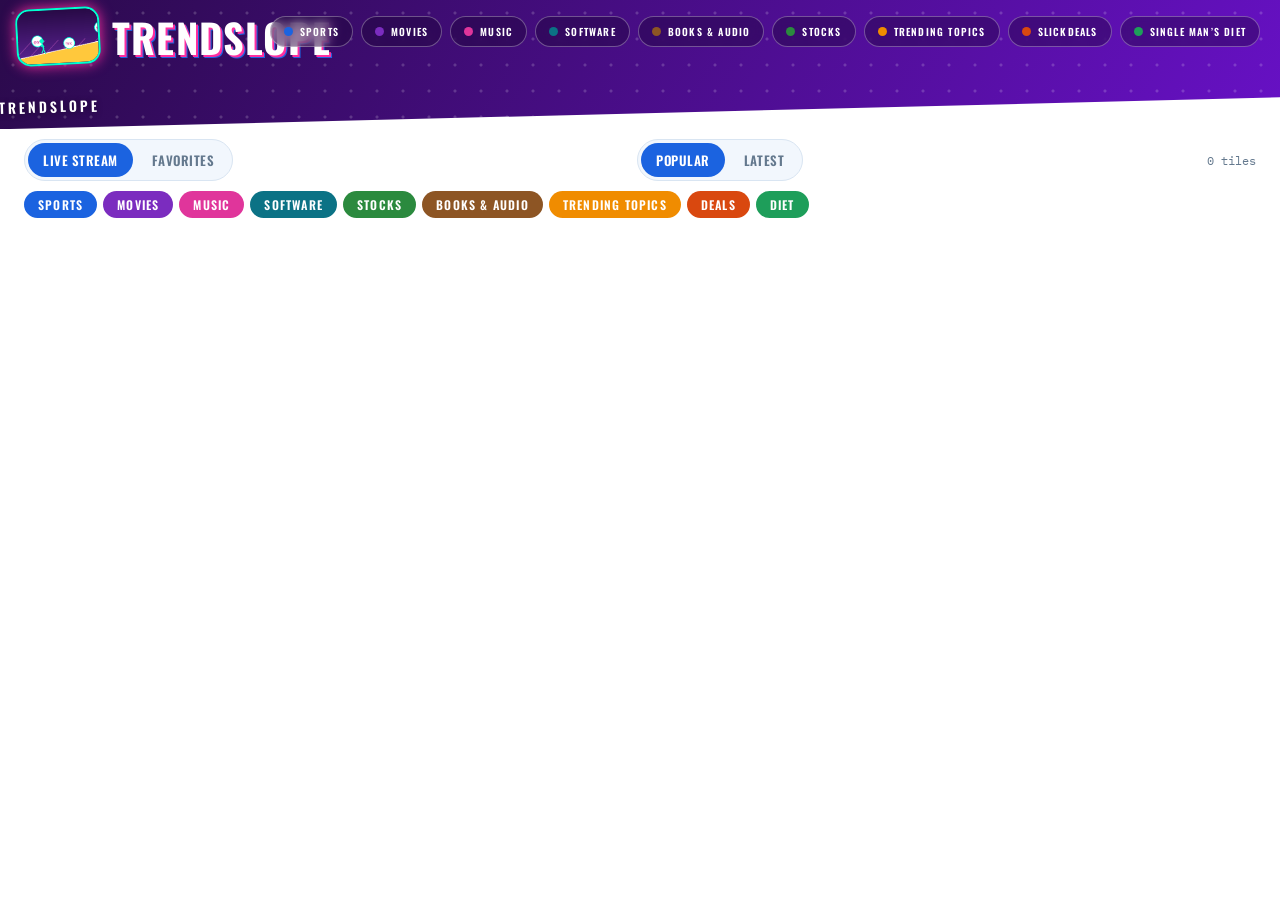
<file: index.html>
<!DOCTYPE html>
<html lang="en"><head>
<meta charset="utf-8"><meta name="viewport" content="width=device-width,initial-scale=1,viewport-fit=cover">
<title>Trendslope</title>
<link rel="icon" type="image/gif" href="favicon.gif">
<link href="https://fonts.googleapis.com/css2?family=Libre+Franklin:wght@400;500;600;700;900&family=Permanent+Marker&display=swap" rel="stylesheet">
<link href="https://fonts.googleapis.com/css2?family=Oswald:wght@500;600;700&family=Inter:wght@400;500;600&family=IBM+Plex+Mono:wght@400;500&display=swap" rel="stylesheet">
<link rel="stylesheet" href="css/fonts.css">
<style>
:root{--rise:clamp(18px,4vw,32px);--bg:#fff;--panel:#F2F7FD;--line:#D9E5F2;--text:#10233F;--dim:#64798E;--blue:#1B63E0;--radius:10px}
*{box-sizing:border-box}
html,body{margin:0;background:var(--bg);color:var(--text);font-family:Inter,system-ui,sans-serif}
button{font-family:inherit;cursor:pointer}
/* boogie header */
.disco{position:relative;color:#fff;background:linear-gradient(120deg,#2a0a4a,#6a11cb 35%,#ff2fa0 70%,#ffb347);background-size:300% 300%;animation:shift 12s ease infinite;z-index:5;-webkit-clip-path:polygon(0 0,100% 0,100% calc(100% - var(--rise)),0 100%);clip-path:polygon(0 0,100% 0,100% calc(100% - var(--rise)),0 100%);padding-bottom:calc(var(--rise) + 40px)}
@keyframes shift{50%{background-position:100% 50%}}
.disco:before{content:"";position:absolute;inset:0;background:radial-gradient(circle,rgba(255,255,255,.35) 1px,transparent 2px) 0 0/26px 26px;animation:twinkle 2.4s linear infinite;opacity:.5}
@keyframes twinkle{50%{opacity:.15}}
.hero{position:relative;max-width:1700px;margin:0 auto;padding:18px 24px 10px;display:flex;align-items:center;gap:18px;flex-wrap:wrap}
.hero img{width:240px;max-width:44vw;height:auto;border-radius:14px;border:3px solid #00ffd0;box-shadow:0 0 24px #ff2fa0,0 0 8px #00ffd0;transform:rotate(-3deg)}
h1{font-family:Oswald,sans-serif;font-weight:700;text-transform:uppercase;font-size:clamp(40px,9vw,84px);line-height:.9;margin:0;letter-spacing:.03em;text-shadow:3px 3px 0 #ff2fa0,6px 6px 0 #1B63E0,0 0 28px #fff8}
.tag{font-family:'IBM Plex Mono',monospace;font-size:13px;letter-spacing:.18em;text-transform:uppercase;margin:10px 0 0;color:#00ffd0}
.slope{position:absolute;left:0;bottom:6px;height:30px;line-height:30px;transform-origin:0 100%;white-space:nowrap;overflow:hidden;z-index:2;pointer-events:none}
.slope .tr{display:inline-block;font-family:Oswald,sans-serif;font-weight:600;letter-spacing:.22em;font-size:14px;text-shadow:0 1px 6px rgba(0,0,0,.4)}   /* scrolled by script (see marquee) */
main{max-width:1700px;margin:0 auto;padding:0 max(24px,env(safe-area-inset-right,0px)) calc(60px + env(safe-area-inset-bottom,0px)) max(24px,env(safe-area-inset-left,0px))}   /* viewport-fit=cover: the page runs under Safari's bars, so keep content clear of the notch / home indicator */
.controls{display:flex;flex-wrap:wrap;gap:10px 16px;justify-content:space-between;align-items:center;position:sticky;top:0;z-index:10;padding:10px 0;background:linear-gradient(var(--bg) 78%,transparent)}
.tabs{display:flex;flex-wrap:wrap;gap:4px;background:var(--panel);border:1px solid var(--line);border-radius:999px;padding:3px}
.tab{font-family:Oswald;font-weight:600;letter-spacing:.04em;text-transform:uppercase;font-size:13px;color:var(--dim);background:none;border:0;border-radius:999px;padding:7px 15px}
.tab.on{background:var(--blue);color:#fff}
.mono{font-family:'IBM Plex Mono',monospace;font-size:12px;color:var(--dim)}
.btn{background:var(--panel);border:1px solid var(--line);color:var(--blue);border-radius:6px;padding:6px 11px;font-family:'IBM Plex Mono',monospace;font-size:12px}
.grid{display:grid;grid-template-columns:repeat(auto-fill,minmax(290px,1fr));gap:14px;margin-top:8px}
.tc{position:relative;display:flex;flex-direction:column;background:#fff;border:1px solid var(--line);border-radius:var(--radius);overflow:hidden;box-shadow:0 1px 2px rgba(16,35,63,.04);color:inherit;text-decoration:none}
.tc:hover{border-color:var(--blue)}
.th{position:relative;aspect-ratio:4/3;background:var(--panel);overflow:hidden;display:flex;align-items:center;justify-content:center}
.th img{width:100%;height:100%;object-fit:cover}
.th.logo img{object-fit:contain;padding:18px}
.th .fb{font-family:Oswald;text-transform:uppercase;letter-spacing:.08em;color:var(--dim);font-size:12px;padding:10px;text-align:center}
.pill{position:absolute;left:8px;bottom:8px;border-radius:999px;padding:3px 10px;font-family:'IBM Plex Mono',monospace;font-size:12px;font-weight:600;color:#fff}
.when{position:absolute;right:8px;top:8px;background:rgba(255,255,255,.93);border:1px solid var(--line);border-radius:999px;padding:3px 9px;font-family:'IBM Plex Mono',monospace;font-size:11.5px}
.star{position:absolute;left:8px;top:8px;background:rgba(255,255,255,.93);border:1px solid var(--line);border-radius:999px;width:30px;height:30px;font-size:16px;line-height:1;color:#bbb}
.star.on{color:#F2A93B}
.bd{padding:10px 12px 12px}
.bd b{display:block;font-size:14px;line-height:1.3}
.bd span{display:block;color:var(--dim);font-size:12.5px;margin-top:4px;font-family:'IBM Plex Mono',monospace;line-height:1.45}
.grid{align-items:start}
.tile{display:block;min-width:0}
.tile.w2{grid-column:span 2}
@media(max-width:560px){.tile.w2{grid-column:span 1}}
.daydiv{grid-column:1/-1;margin-top:14px;padding:7px 16px;border-radius:10px;color:#fff;font-family:Oswald,sans-serif;font-weight:600;font-size:14px;letter-spacing:.14em;text-transform:uppercase;background:linear-gradient(100deg,#2a0a4a,#6a11cb 45%,#ff2fa0);box-shadow:0 2px 10px rgba(106,17,203,.25)}
.daydiv small{font-family:'IBM Plex Mono',monospace;letter-spacing:.05em;opacity:.8;margin-left:10px;font-size:11px;text-transform:none}
.srcs{display:flex;flex-wrap:wrap;gap:6px;margin:0 0 6px}
@media(min-width:701px){#menu{flex-wrap:wrap;justify-content:flex-end;max-width:calc(100% - 330px)}}
.chip2{cursor:pointer;border:1px solid var(--line);background:#fff;color:var(--dim);border-radius:999px;padding:4px 13px;font:600 12px Oswald,sans-serif;letter-spacing:.1em;text-transform:uppercase}
.chip2.on{color:#fff;border-color:transparent}.srcbr{display:none}

body{position:relative}
#menu{position:absolute;top:16px;right:20px;z-index:60;display:flex;gap:8px;flex-wrap:nowrap}
#menu a{display:flex;align-items:center;gap:7px;padding:7px 13px;border-radius:999px;background:rgba(20,5,40,.35);border:1px solid rgba(255,255,255,.3);color:#fff;text-decoration:none;font:600 10px Oswald,sans-serif;letter-spacing:.12em;text-transform:uppercase;white-space:nowrap;-webkit-backdrop-filter:blur(6px);backdrop-filter:blur(6px)}
#menu a:hover{background:#fff;color:#4a0e8f}
#menu a i{width:9px;height:9px;border-radius:50%;display:inline-block;flex:none}
#burger{display:none;position:absolute;top:14px;right:14px;z-index:61;width:44px;height:44px;border-radius:50%;border:1px solid rgba(255,255,255,.4);background:rgba(20,5,40,.4);-webkit-backdrop-filter:blur(6px);backdrop-filter:blur(6px);cursor:pointer;padding:0;align-items:center;justify-content:center;flex-direction:column;gap:5px}
#burger span{display:block;width:20px;height:2px;border-radius:2px;background:#fff;transition:transform .2s,opacity .2s}
#burger[aria-expanded=true] span:nth-child(1){transform:translateY(7px) rotate(45deg)}
#burger[aria-expanded=true] span:nth-child(2){opacity:0}
#burger[aria-expanded=true] span:nth-child(3){transform:translateY(-7px) rotate(-45deg)}
@media(max-width:1279px){
 #burger{display:flex}
 #menu{display:none;flex-direction:column;top:66px;right:14px;gap:2px;padding:8px;border-radius:14px;background:linear-gradient(135deg,#2a0a4a,#5b0fb8);box-shadow:0 14px 34px rgba(0,0,0,.45);min-width:240px;max-width:calc(100vw - 28px)}
 #menu.open{display:flex}
 #menu a{border:0;background:none;border-radius:10px;padding:12px 12px;font-size:13px;-webkit-backdrop-filter:none;backdrop-filter:none}
 #menu a:hover{background:rgba(255,255,255,.14);color:#fff}}
#siteview{display:none}
#siteview iframe{position:absolute;inset:0;width:100%;height:100%;border:0;background:#fff}
#back{display:none;position:fixed;left:1rem;bottom:calc(1rem + env(safe-area-inset-bottom,0px));z-index:400;align-items:center;gap:.4rem;font:600 .78rem system-ui,-apple-system,sans-serif;color:#fff;background:linear-gradient(100deg,#2a0a4a,#6a11cb);border:1px solid #8e2de2;border-radius:999px;padding:.4rem .8rem;cursor:pointer;box-shadow:0 10px 24px -12px rgba(0,0,0,.6)}
#back:hover{border-color:#ff2fa0;color:#ffd0ec}
#totop{display:flex;position:fixed;right:1rem;bottom:calc(1rem + env(safe-area-inset-bottom,0px));z-index:400;align-items:center;gap:.4rem;font:600 .78rem system-ui,-apple-system,sans-serif;color:#fff;background:linear-gradient(100deg,#2a0a4a,#6a11cb);border:1px solid #8e2de2;border-radius:999px;padding:.45rem .85rem;cursor:pointer;box-shadow:0 10px 24px -12px rgba(0,0,0,.6);opacity:0;pointer-events:none;transform:translateY(8px);transition:opacity .2s,transform .2s}
#totop.show{opacity:1;pointer-events:auto;transform:none}
#totop:hover{border-color:#ff2fa0;color:#ffd0ec}
body[data-site=sports] #totop{bottom:calc(3.5rem + env(safe-area-inset-bottom,0px))}   /* the Sports pages have their own Key button in this corner, so Top sits just above it */
#totop svg{width:.95rem;height:.95rem;fill:none;stroke:currentColor;stroke-width:1.8;stroke-linecap:round;stroke-linejoin:round}
#back svg{width:.95rem;height:.95rem;fill:none;stroke:currentColor;stroke-width:1.8;stroke-linecap:round;stroke-linejoin:round}
body.site-mode{height:100vh;height:100dvh;display:flex;flex-direction:column;overflow:hidden}
body.site-mode main{display:none}
body.site-mode .disco{flex:none}
.disco{padding-bottom:calc(var(--rise) + 32px)}
.disco .hero{padding:8px 16px 0;gap:12px;flex-wrap:nowrap}
.disco .hero img{width:84px;max-width:84px;border-width:2px;box-shadow:0 0 14px #ff2fa0}
.disco h1{font-size:clamp(24px,6vw,40px);text-shadow:2px 2px 0 #ff2fa0,3px 3px 0 #1B63E0}
.disco .tag{display:none}
body.site-mode #siteview{display:block;position:fixed;left:0;right:0;top:0;bottom:0;overflow:hidden}   /* the site fills the whole screen; the banner sits on top and scrolls away */
body.site-mode.xo #siteview{top:var(--vt,0px)}   /* cross-origin (trendslope.com): the page can't pad the frame or follow its scroll, so the frame starts under a slim banner instead */
body.site-mode #siteview{left:env(safe-area-inset-left,0px);right:env(safe-area-inset-right,0px)}
body.site-mode.xo.coop #siteview{top:0}   /* a site with ts-embed.js pads itself, so it can run behind the banner like it did on the old domain */
body.coop #burger,body.coop #menu{will-change:margin-top}
body.site-mode #back{display:flex}
@media(max-width:700px){
 /* phones: a slim full-width bar, still slanted: tall on the left, short on the right (where the menu button sits) */
 :root{--rise:22px}
 .disco{padding-bottom:30px}
 .disco .hero{padding:9px 52px 9px 14px;gap:10px;min-height:58px}
 .disco .hero img{width:60px;max-width:60px;border-width:2px;border-radius:8px;box-shadow:0 0 8px #ff2fa0}
 .disco h1{font-size:24px;text-shadow:1px 1px 0 #ff2fa0,2px 2px 0 #1B63E0}
 .slope{height:22px;line-height:22px;bottom:5px}.slope .tr{font-size:12px}
 #burger{top:2px;right:8px;width:32px;height:32px;font-size:17px;border-radius:50%}
 #menu{top:40px;right:8px}
 main{padding-left:max(14px,env(safe-area-inset-left,0px));padding-right:max(14px,env(safe-area-inset-right,0px))}
 .controls{gap:6px 8px;padding:8px 0;justify-content:flex-start;flex-wrap:nowrap}
 .controls .tabs{flex-wrap:nowrap;flex:0 0 auto;gap:2px;padding:2px}
 .controls .mono{margin-left:auto;white-space:nowrap}
 .tab{font-size:11px;padding:6px 9px;white-space:nowrap}
 .mono{font-size:10.2px}
 .btn{font-size:10.2px;padding:5px 9px}
 .srcs{gap:5px}
 .chip2{font-size:10px;padding:3.4px 9px;letter-spacing:.06em;flex:0 0 auto;text-align:center}
 .srcbr{display:none}   /* phones: chips wrap naturally onto the next line, no forced break */
}
.loading{grid-column:1/-1;text-align:center;padding:90px 0 120px;font:600 18px Oswald,sans-serif;letter-spacing:.14em;text-transform:uppercase;color:var(--dim);animation:ldpulse 1.2s ease-in-out infinite}
@keyframes ldpulse{50%{opacity:.4}}
@media(prefers-reduced-motion:reduce){.loading{animation:none}}
@media(min-width:701px){.disco{overflow:hidden}}
</style></head><body>
<header class="disco">
 <div class="hero">
  <img src="runner.gif" alt="Trendslope runner" width="240" height="160">
  <div><h1>Trendslope</h1><p class="tag">Run the slope · dodge the noise · catch the trends</p>
   <p class="tag">No Ads · No Database · No Comments</p></div>
 </div>
 <div class="slope" id="slope"><span class="tr" id="mq">TRENDSLOPE</span></div>
</header>
<button id="burger" aria-label="Menu" aria-expanded="false" aria-controls="menu"><span></span><span></span><span></span></button>
<nav id="menu" aria-label="Sites">
 <a href="#/sports"><i style="background:#1B63E0"></i>Sports</a><a href="#/movies"><i style="background:#7B2CBF"></i>Movies</a><a href="#/music"><i style="background:#E0359B"></i>Music</a><a href="#/software"><i style="background:#0B7285"></i>Software</a><a href="#/books"><i style="background:#8D5524"></i>Books &amp; Audio</a><a href="#/stocks"><i style="background:#2B8A3E"></i>Stocks</a><a href="#/trends"><i style="background:#F08C00"></i>Trending Topics</a><a href="#/deals"><i style="background:#D9480F"></i>Slickdeals</a><a href="#/diet"><i style="background:#1E9E5A"></i>Single Man&rsquo;s Diet</a>
</nav>
<div id="siteview"></div>
<button id="totop" type="button" aria-label="Jump back to top"><svg viewBox="0 0 24 24" aria-hidden="true"><path d="M5 15l7-7 7 7"/></svg> Top</button>
<button id="back" type="button" aria-label="Return to main page"><svg viewBox="0 0 24 24" aria-hidden="true"><path d="M15 5l-7 7 7 7"/></svg> Main page</button>

<main>
 <div class="controls">
  <div class="tabs" id="tabs"></div>
  <div class="tabs" id="sorts"></div>
  <div class="mono"><span id="count"></span></div>
 </div>
 <div class="srcs" id="srcs"></div>
 <div class="loading" id="loading" role="status" hidden>Loading&hellip;</div>
 <div class="grid" id="grid"></div>
 <div id="more" style="min-height:1px;text-align:center;padding:10px 0 30px"><button class="btn" id="moreBtn" style="display:none"></button></div>
</main>
<script src="transfer.js"></script>
<script src="picks-store.js"></script>
<script src="diet-shared.js"></script>
<script>
// ===== CONFIG: change repo names / branch here =====
const U='mzaiger', BRANCH='main';
const RAW=r=>`https://raw.githubusercontent.com/${U}/${r}/${BRANCH}/`;
const SITEBASE=window.TS_BASE||'https://marcitech.is-a.dev/';
const SITEURL=(key,sub)=>SITEBASE+SITE[key]+'/'+(sub||'');
const SITE={diet:'SingleManDiet',trends:'TrendingTopics',movies:'Movies',music:'Music',software:'Software',books:'BooksAudio',stocks:'Stocks',deals:'SlickDealsTracker',sports:'SportsDashboard'};const TREND_FILES=[['social_media_trends.json','social_media'],['google_trends.json','google'],['reddit_trends.json','reddit']];
const COLORS={diet:'#1E9E5A',deals:'#D9480F',sports:'#1B63E0',movies:'#7B2CBF',music:'#E0359B',software:'#0B7285',books:'#8D5524',stocks:'#2B8A3E',trends:'#F08C00'};
const SLOTS=[['Breakfast',8],['Brunch',10],['Lunch',12],['Dinner',19],['Late dinner',22]];
const DAY0=864e5;
const WINS=[['1h',36e5,'1 hour'],['1d',DAY0,'1 day'],['1w',7*DAY0,'1 week'],['1m',30*DAY0,'1 month']];
const SORTS=[['rank','Popular'],['new','Latest']];
// ===== helpers =====
const DAY=864e5; let now=Date.now();
const gc=(k,f)=>{const m=document.cookie.match('(?:^|; )'+k+'=([^;]*)');try{return m?JSON.parse(decodeURIComponent(m[1])):f}catch{return f}};
const sc=(k,v)=>{document.cookie=`${k}=${encodeURIComponent(JSON.stringify(v))};max-age=31536000;path=/;SameSite=Lax`};
const hs=s=>{let h=2166136261;for(const c of String(s)){h^=c.charCodeAt(0);h=Math.imul(h,16777619)}return(h>>>0)/4294967296};
const J=async u=>{try{const r=await fetch(u+'?v='+Math.floor(now/9e5));return r.ok?await r.json():null}catch{return null}};
const pick=o=>({title:o.title||o.name||o.topic||o.query||o.meal||o.item||'',img:o.image||o.img||o.poster||o.thumb||o.logo||'',url:o.url||o.link||'',desc:o.desc||o.description||o.summary||''});
const arr=(o,d=0)=>{if(Array.isArray(o)&&o.length>2&&o[0]&&typeof o[0]=='object'&&pick(o[0]).title)return o;if(o&&typeof o=='object'&&d<4)for(const v of Object.values(o)){const r=arr(v,d+1);if(r)return r}};
const lim=(a,n)=>a.slice(0,n);
let S={tab:gc('ts_tab','live'),sort:gc('ts_sort2','rank'),win:gc('ts_win','1w'),hide:gc('ts_hide',[])};
if(!Array.isArray(S.hide))S.hide=[];
if(!['live','fav'].includes(S.tab))S.tab='live';if(!['new','rank'].includes(S.sort))S.sort='new';if(!WINS.some(w=>w[0]==S.win))S.win='1w';
let ITEMS=[],GSET=new Set(),SHOWN=60,LASTTOTAL=0,MROWS=[],MBOARD=[];const CUR=new Map(),MDET={};
const dts=d=>{if(!d)return NaN;const m=String(d).match(/^(\d{4})-(\d\d)-(\d\d)$/);return m?new Date(+m[1],m[2]-1,+m[3],12).getTime():Date.parse(d)};
// ===== favorites: same localStorage keys/formats as each site, so they show on the other pages =====
const LSC=new Map();   // parsed storage values, kept only while one render runs (isFav is asked for every item, which re-parsed the same JSON thousands of times)
const LS=(k,f)=>{if(LSC.has(k))return LSC.get(k);try{const v=TSB.get(k);if(v==null)return f;const r=JSON.parse(v);LSC.set(k,r);return r}catch{return f}},LW=(k,v)=>{LSC.clear();try{TSB.setRaw(k,JSON.stringify(v)).catch(()=>{})}catch{}};
const mut=(k,fb,fn)=>{const o=LS(k,fb);fn(o);LW(k,o)};
const kM=i=>i.fk||('all:'+i.raw.id),kS=i=>i.fk||(i.f+':'+i.raw.id),kT=i=>i.sk+'|'+i.raw.id;
const FAV={
 movies:{is:i=>LS('movies_favs',[]).includes(i.raw.id),set:(i,on)=>mut('movies_favs',[],a=>{const x=new Set(a);on?x.add(i.raw.id):x.delete(i.raw.id);a.length=0;a.push(...x)})},
 music:{is:i=>kM(i)in LS('music_favs',{}),set:(i,on)=>mut('music_favs',{},o=>{const k=kM(i);on?o[k]={...i.raw,rank:i.rank,src:'all'}:delete o[k]})},
 stocks:{is:i=>LS('stocks_favs',[]).includes(i.raw.sym),set:(i,on)=>mut('stocks_favs',[],a=>{const x=new Set(a);on?x.add(i.raw.sym):x.delete(i.raw.sym);a.length=0;a.push(...x)})},
 software:{is:i=>kS(i)in LS('software_favs2',{}),set:(i,on)=>mut('software_favs2',{},o=>{const k=kS(i);on?o[k]={...i.raw,src:i.f}:delete o[k]})},
 books:{is:i=>kS(i)in LS('ba_favs',{}),set:(i,on)=>mut('ba_favs',{},o=>{const k=kS(i);on?o[k]={...i.raw,src:i.f}:delete o[k]})},
 trends:{is:i=>kT(i)in LS('trending_favorites',{}),set:(i,on)=>mut('trending_favorites',{},o=>{const u=kT(i);on?o[u]={...i.raw,source:i.sk,uid:u}:delete o[u]})},
 deals:{is:i=>i.raw.link in LS('slickdeals_favorites',{}),set:(i,on)=>mut('slickdeals_favorites',{},o=>{on?o[i.raw.link]=i.raw:delete o[i.raw.link]})}};
const isFav=i=>FAV[i.src]?FAV[i.src].is(i):false;
const SC={};
const tsTrend=(o,l)=>Date.parse(l=='reddit'?(o.started_trending||o.first_seen):(o.published||o.started_trending||o.first_seen));
// items favorited on the other sites that are not in today's data: rebuilt from the snapshots those sites saved
function extras(){const out=[],have=new Set(ITEMS.map(x=>x.id));
 for(const[k,v]of Object.entries(LS('music_favs',{})))if(v&&v.id&&!have.has('mu'+v.id)){const t=dts(v.date);out.push({id:'mu'+v.id,src:'music',raw:v,rank:v.rank||null,title:v.title,ts:isNaN(t)?now:t,fk:k})}
 for(const[k,v]of Object.entries(LS('software_favs2',{})))if(v&&v.id&&SW[v.src]&&!have.has('sw'+v.src+v.id)){const t=dts(v.date);out.push({id:'sw'+v.src+v.id,src:'software',f:v.src,raw:v,rank:(v.ranks&&(v.ranks['12']??v.ranks['0']))||null,title:v.title,ts:isNaN(t)?now:t,fk:k})}
 for(const v of Object.values(LS('trending_favorites',{})))if(v&&v.id&&v.source&&!have.has('tr'+v.source+v.id)){const t=tsTrend(v,v.source);out.push({id:'tr'+v.source+v.id,src:'trends',sk:v.source,raw:v,rank:+v.rank||null,title:v.topic,ts:isNaN(t)?now:t})}
 for(const[k,v]of Object.entries(LS('ba_favs',{})))if(v&&v.id&&BAG[v.src]&&!have.has('ba'+v.src+v.id)){const t=dts(v.date);out.push({id:'ba'+v.src+v.id,src:'books',f:v.src,raw:v,rank:(v.ranks&&(v.ranks['12']??v.ranks['0']))||null,title:v.title,ts:isNaN(t)?now:t,fk:k})}
 for(const v of Object.values(LS('slickdeals_favorites',{})))if(v&&v.link&&!have.has('dl'+v.link.slice(-50))){const t=Date.parse(v.pubDateIso);out.push({id:'dl'+v.link.slice(-50),src:'deals',raw:v,rank:null,title:v.title,ts:isNaN(t)?now:t})}
 return out}
// ===== loaders (each pushes items and re-renders as it arrives) =====
let BOOT=true;   // while the sources are still loading, collect items and draw once (no tiles popping in, vanishing and shuffling)
const add=(a)=>{ITEMS.push(...a);render()};
async function monthLoad(ym){if(MDET[ym])return;MDET[ym]=new Map();const d=await J(RAW(SITE.movies)+`data/${ym}.json`);(d&&d.items||[]).forEach(m=>MDET[ym].set(m.id,m))}
// a scores.json row can repeat an id (a re-dated release): the tile uses the row's own release date and scores, so it matches its rank
function mvItem(row){const det=(MDET[row.release.slice(0,7)]||new Map()).get(row.id)||Object.values(MDET).map(m=>m.get(row.id)).find(Boolean);if(!det)return null;
 return{id:`mv${row.id}_${row.release}`,src:'movies',raw:{...det,release:row.release,rt:row.rt,imdb:row.imdb,box:row.box,score:row.score},rank:row.rank||null,title:det.title,ts:dts(row.release)}}
async function favMovies(){const have=new Set(ITEMS.filter(x=>x.src=='movies').map(x=>x.raw.id)),rows=[];
 for(const id of LS('movies_favs',[])){if(have.has(id))continue;const r=MROWS.filter(x=>x.id===id).sort((a,b)=>(b.rank?1:0)-(a.rank?1:0)||(b.release>a.release?1:-1))[0];if(r)rows.push(r)}
 for(const ym of new Set(rows.map(r=>r.release.slice(0,7))))await monthLoad(ym);add(rows.map(mvItem).filter(Boolean))}
async function movies(){const sc=await J(RAW(SITE.movies)+'data/scores.json');if(!sc)return;
 const c=Object.fromEntries(sc.cols.map((k,i)=>[k,i]));MROWS=sc.rows.map(r=>({id:r[c.id],release:r[c.release],rt:r[c.rt],imdb:r[c.imdb],box:r[c.box],score:r[c.score]})).filter(r=>r.release);
 // the Movies site's overall board: last 3 months, a box office of $2M+ (or $1M+ with an RT or IMDb score) or both RT and IMDb, ranked by average score
 const cut=new Date(now-3*30.44*DAY).toISOString().slice(0,10),h=v=>v!=null&&Number.isFinite(Number(v)),ok=m=>(h(m.box)&&(Number(m.box)>=2000000||(Number(m.box)>=1000000&&(h(m.rt)||h(m.imdb)))))||(h(m.rt)&&h(m.imdb));
 MBOARD=MROWS.filter(m=>m.release>=cut&&ok(m)).sort((a,b)=>b.score-a.score||a.id-b.id);MBOARD.forEach((m,k)=>{m.rank=k+1});
 const from=new Date(now-32*DAY).toISOString().slice(0,10),to=new Date(now+DAY).toISOString().slice(0,10),rows=MBOARD.filter(m=>m.release>=from&&m.release<=to);
 await Promise.all([...new Set(rows.map(r=>r.release.slice(0,7)))].map(monthLoad));add(rows.map(mvItem).filter(Boolean));await favMovies()}
async function music(){const d=await J(RAW(SITE.music)+'data/all.json');if(!d)return;
 add(d.items.map((i,n)=>({id:'mu'+i.id,src:'music',raw:i,rank:i.rank||n+1,tb:d.trend_base||null,title:i.title,ts:i.date?dts(i.date):NaN})).filter(x=>!isNaN(x.ts)))}
async function software(){for(const f of['github','steam','itunes']){const d=await J(RAW(SITE.software)+`data/${f}.json`);if(d)add(d.items.filter(i=>i.date).map((i,n)=>({id:'sw'+f+i.id,src:'software',f,raw:i,rank:(i.ranks&&(i.ranks['12']??i.ranks['0']))||n+1,title:i.title,ts:dts(i.date)})))}}
async function booksAudio(){for(const f of['books','audiobooks','podcasts']){const d=await J(RAW(SITE.books)+`data/${f}.json`);if(d)add(d.items.filter(i=>i.date&&((i.ranks&&i.ranks['0'])||i.metric||999)<=20).map((i,n)=>({id:'ba'+f+i.id,src:'books',f,raw:i,rank:(i.ranks&&(i.ranks['12']??i.ranks['0']))||n+1,title:i.title,ts:dts(i.date)})))}}
// Stocks: the Stocks site's overall board (All tab: a stock has to be on at least 2 of its 4 rankings, Gainers / Losers / Most Active / Buzz). The tile time is when the stock started trending. The 30-day window does not apply to it (see STSET in liveList): the top 20 always show.
async function stocks(){const d=await J(RAW(SITE.stocks)+'data/board.json');if(!d||!d.stocks)return;
 const w=String((d.windows||[])[0]||''),nw=!!(d.sources&&'l' in d.sources),   // new board.json rows are [gain,loss,active,buzz,all,seen]; the old ones [gain,active,buzz,all,seen]
 rows=Object.entries(d.stocks).map(([sym,st])=>{let sc=(st.s||{})[w];if(sc&&!nw)sc=[sc[0],null,sc[1],sc[2],sc[3],sc[4]];return{sym,st,sc}}).filter(x=>x.sc);
 const rk=n=>{const m=new Map();rows.filter(x=>(x.sc[n]||0)>0).sort((a,b)=>b.sc[n]-a.sc[n]||a.sym.localeCompare(b.sym)).forEach((x,k)=>m.set(x.sym,k+1));return m};   // rank on each of the site's tabs
 const R=[0,1,2,3].map(rk),board=rows.filter(x=>(x.sc[4]||0)>0).sort((a,b)=>b.sc[4]-a.sc[4]||a.sym.localeCompare(b.sym));
 add(board.map((x,k)=>({id:'st'+x.sym,src:'stocks',raw:{...x.st,sym:x.sym,rks:R.map(m=>m.get(x.sym)||0)},rank:k+1,title:(x.sym+' '+(x.st.n||'')).trim(),ts:Date.parse(x.st.since)})).filter(x=>!isNaN(x.ts)).slice(0,20));   // only the top 20 of the Stocks All board
 // the index tiles (S&P 500, Dow, Nasdaq) come from board.json "indices" with ranks 0.1, 0.2, 0.3, so they sort ahead of #1; they are extra to the top 20 (see STSET)
 add(Object.entries(d.indices||{}).filter(([,x])=>x&&x.p!=null&&x.rk!=null).map(([sym,x])=>({id:'stx'+sym.replace(/\W/g,''),src:'stocks',idx:1,raw:{...x,sym,idx:1},rank:x.rk,title:x.n||sym,ts:Date.parse(x.t)})).filter(x=>!isNaN(x.ts)))}
const hid=s=>{let h=5381;for(let i=0;i<s.length;i++)h=(h*33^s.charCodeAt(i))>>>0;return h.toString(36)};
async function deals(){try{const seenD=new Set();const r=await fetch(RAW(SITE.deals)+'deals.xml?v='+Math.floor(now/9e5));const x=new DOMParser().parseFromString(await r.text(),'text/xml');
 const EX=new Map();try{const xr=new DOMParser().parseFromString(await(await fetch(RAW(SITE.deals)+'expired.xml?v='+Math.floor(now/9e5))).text(),'text/xml');xr.querySelectorAll('expiration').forEach(e=>{const t=(e.querySelector('title')?.textContent||'').trim(),rt=parseInt(e.querySelector('rating')?.textContent,10);if(t)EX.set(t,{expired:(e.querySelector('expired')?.textContent||'').trim().toLowerCase()==='true',rating:Number.isFinite(rt)?rt:null})})}catch{}   // expired.xml: which deals are expired + a fresher rating
 const L=[...x.querySelectorAll('deal')].map(e=>{const g=t=>(e.querySelector(t)?.textContent||'').trim(),p=Date.parse(g('pubDateIso'));return{id:'dl'+hid(g('link')),src:'deals',title:g('title'),raw:{title:g('title'),link:g('link'),thumbnail:g('thumbnail'),rating:(EX.get(g('title'))?.rating??(+g('rating')||0)),expired:EX.get(g('title'))?.expired===true,description:g('description'),pubDateIso:g('pubDateIso')},ts:p}}).filter(i=>i.raw.link&&!isNaN(i.ts)&&!seenD.has(i.id)&&seenD.add(i.id));
 [...L].sort((a,b)=>b.raw.rating-a.raw.rating||b.ts-a.ts).forEach((i,k)=>{i.rank=k+1});add(L)}catch{}}
async function sports(){const SP={nfl:'nfl',nhl:'nhl',mlb:'mlb',nba:'nba',ncaaf:'cfb',ncaamb:'ncaamb'};for(const l of Object.keys(SP)){const d=await J(RAW(SITE.sports)+`data/${l}_dashboard.json`);if(!d)continue;const out=[],disp=new Set((l=='nfl'||l=='ncaaf'?PS.selectDisplayWeeks:PS.selectDisplayDays)(d.weeks||[],d.current_week).map(x=>x.week));
 for(const w of d.weeks||[])for(const dy of w.days||[]){const gs=(dy.time_slots||[]).flatMap(sl=>sl.games||[]);if(!gs.length)continue;const pk=new Set([...gs].sort((a,b)=>(a.matchup_rank??1e9)-(b.matchup_rank??1e9)||(b.is_slot_pick?1:0)-(a.is_slot_pick?1:0)).slice(0,3));   // the day's top 3 matchups (matchup_rank is ranked across the whole day), not one or two per time slot
  for(const g of gs){const t=Date.parse(g.start_time);if(!isNaN(t))out.push({id:'sp'+SP[l]+g.id,src:'sports',board:disp.has(w.week),pick:pk.has(g)?1:0,raw:g,sport:SP[l],rank:g.matchup_rank??null,title:`${g.away_abbr||g.away_team} @ ${g.home_abbr||g.home_team}`,ts:t})}}
 add(out)}}
async function scores(){for(const sp of['nfl','nhl','mlb','nba','cfb','ncaamb'])SC[sp]=await PS.fetchScores(sp);render()}
async function trends(){for(const[f,l]of TREND_FILES){const d=await J(RAW(SITE.trends)+f);if(!d)continue;
 add((d.items||[]).map(o=>({id:'tr'+l+o.id,src:'trends',sk:l,raw:o,rank:+o.rank||null,title:o.topic,ts:tsTrend(o,l)})).filter(x=>!isNaN(x.ts)))}}
async function diet(){const b=RAW(SITE.diet),[f,c]=await Promise.all([J(b+'meals.json'),J(b+'candidate_pool.json')]);DS.loadPools(c,f);render()}
// ===== diet: the meals come from the latest saved week of the Single Man's Diet planner (same browser storage as the planner) =====
const SLOTH={'breakfast':8,'brunch':10,'lunch':12,'dinner':19,'late dinner':22};
// Only days that carry a planner date (day.date, "YYYY-MM-DD") are used; weeks saved before dates existed are ignored.
const ISO=x=>{const m=/^(\d{4})-(\d{2})-(\d{2})$/.exec(x||'');return m?new Date(+m[1],+m[2]-1,+m[3]):null};
const wkNum=w=>parseInt(String(w&&w.label||'').replace(/\D/g,''),10);
const hasDates=w=>!!(w&&Array.isArray(w.days)&&w.days.some(d=>ISO(d&&d.date)));
// every dated saved week (highest-numbered first, so it wins when two weeks cover the same date); the unsaved current week only if no saved week has dates
function dietPlans(){const sw=LS('singleManSavedWeeks',[]),out=[];
 if(Array.isArray(sw))sw.forEach((w,i)=>{if(hasDates(w))out.push({tab:i,week:w,arr:sw,key:'singleManSavedWeeks',n:wkNum(w)})});
 if(!out.length){const cw=LS('singleManCurrentWeek',null);if(hasDates(cw))out.push({tab:'current',week:cw,key:'singleManCurrentWeek',n:0})}
 return out.sort((a,b)=>(b.n||0)-(a.n||0))}
const wkOf=el=>el.closest('.day-card').dataset.wk;
const dietPlan=wk=>dietPlans().find(P=>String(P.tab)===String(wk));
const dietSave=P=>LW(P.key,P.arr||P.week);
function dietItems(lo,hi,todayOnly){const Ps=dietPlans();if(!Ps.length)return[];const all=[],seen=new Set(),t0=new Date(now);t0.setHours(0,0,0,0);
 for(const P of Ps){(P.week.days||[]).forEach((d,di)=>{const day=ISO(d&&d.date);if(!day)return;const dn=day.toLocaleDateString('en-US',{weekday:'long'}),ymd=`${day.getFullYear()}-${day.getMonth()+1}-${day.getDate()}`;
  const tm1=new Date(t0);tm1.setDate(tm1.getDate()+1);if(todayOnly?day.getTime()!=t0.getTime():(day.getTime()!=t0.getTime()&&day.getTime()!=tm1.getTime()))return;   // today's and tomorrow's meals only
  const slots=(d.slotOrder&&d.slotOrder.length?d.slotOrder:Object.keys(d.meals||{})).filter(sl=>d.meals&&d.meals[sl]&&SLOTH[sl]!=null);
  for(const sl of slots){const k=ymd+'|'+sl;if(seen.has(k))continue;seen.add(k);const t=new Date(day);t.setHours(SLOTH[sl],0,0,0);const m=d.meals[sl];
   all.push({id:`di${P.tab}-${di}-${sl}-${ymd}`,src:'diet',meal:m,wk:P.tab,day:di,slot:sl,desired:(d.pools&&d.pools[sl])||DS.getMealSource(m),title:DS.getMealName(m),ts:t.getTime(),today:day.getTime()==t0.getTime(),dn,dt:`${day.getMonth()+1}/${day.getDate()}/${day.getFullYear()}`})}})}
 return all}
function dietSelect(wk,di,slot){const P=dietPlan(wk);if(!P)return;const d=P.week.days[di];if(!d||!d.meals[slot])return;
 const req=JSON.stringify({tab:P.tab,dayIndex:di,slot,dayName:d.dayName,source:(d.pools&&d.pools[slot])||DS.getMealSource(d.meals[slot])});
 Promise.all([TSB.setRaw('singleManPickRequest',req),TSB.setRaw('singleManPickResult',null)]).then(()=>openSite('diet','products.html?pick=1')).catch(()=>alert("This browser won't let the page save the pick."))}
function dietEdit(wk,fn){const P=dietPlan(wk);if(P&&fn(P)){dietSave(P);render()}}
// ===== tile renderers: same markup as each site's own page =====
const ESC={'&':'&amp;','<':'&lt;','>':'&gt;','"':'&quot;',"'":'&#39;'},esc=x=>String(x??'').replace(/[&<>"']/g,c=>ESC[c]);
const safeUrl=u=>{try{const x=new URL(u);return/^https?:$/.test(x.protocol)?x.href:''}catch{return''}};
const fmtNum=n=>Number(n).toLocaleString('en-US'),cmp=n=>Intl.NumberFormat('en-US',{notation:'compact',maximumFractionDigits:1}).format(n);
const fmtDate=d=>d?new Date(d+'T00:00:00Z').toLocaleDateString('en-US',{month:'short',day:'numeric',year:'numeric',timeZone:'UTC'}):'';
const money=v=>{if(v==null)return'\u2014';const k=Math.round(v/1e3);if(k>=1e6)return`$${Math.round(v/1e9)}B`;if(k>=1e3){const m=Math.round(v/1e6);return m>=1e3?`$${Math.round(v/1e9)}B`:`$${m}M`}return`$${k}K`};
const rel=iso=>{const t=Date.parse(iso);if(isNaN(t))return'\u2014';const m=Math.max(0,Math.round((now-t)/6e4));return m<60?m+'m ago':m<1440?Math.floor(m/60)+'h ago':Math.floor(m/1440)+'d ago'};
const favT=i=>`<label class="fav-toggle" title="Favorite"><input type="checkbox" class="fav-input" data-id="${esc(i.id)}" ${isFav(i)?'checked':''}><span class="fav-star">\u2605</span></label>`;
const FB='onerror="this.outerHTML=\'<div class=&quot;thumb-fallback&quot;>No Image</div>\'"';
const imgT=u=>{u=safeUrl(u);return u?`<img src="${esc(u)}" alt="" loading="lazy" referrerpolicy="no-referrer" ${FB}>`:'<div class="thumb-fallback">No Image</div>'};
const TS={social_media:{l:'Social Media',o:'Search posts \u2197'},google:{l:'Google',o:'Search Google \u2197',d:'google.com'},reddit:{l:'Reddit',o:'Open on Reddit \u2197',d:'reddit.com'}};
// Trending tiles: Google / Reddit favicon links, and five favicon-only network searches on Social Media tiles (same as the TrendingTopics site)
const NETS=[['facebook.com','Search Facebook',q=>`https://www.facebook.com/search/top?q=${q}`],['x.com','Search posts',q=>`https://x.com/search?q=${q}&src=typed_query`],['threads.com','Search Threads',q=>`https://www.threads.com/search?q=${q}`],['bsky.app','Search Bluesky',q=>`https://bsky.app/search?q=${q}`],['mastodon.social','Search Mastodon',q=>`https://mastodon.social/search?q=${q}`]],
 tFav=d=>`<img class="fav-ico" src="https://www.google.com/s2/favicons?domain=${d}&sz=64" alt="" width="18" height="18" loading="lazy" referrerpolicy="no-referrer" onerror="this.style.visibility='hidden'">`,
 tNets=it=>{const q=encodeURIComponent(it.topic||'');return`<span class="net-icons wide">${NETS.map(([d,n,u])=>`<a href="${esc(u(q))}" target="_blank" rel="noopener noreferrer" title="${n}" aria-label="${n}">${tFav(d)}<span class="net-arrow" aria-hidden="true">\u2197</span></a>`).join('')}</span>`};
const chg=it=>{if(it.is_new)return'<span class="chg new">NEW</span>';const c=it.rank_change;if(typeof c!='number')return'';return c>0?`<span class="chg up">\u25b2 ${c}</span>`:c<0?`<span class="chg down">\u25bc ${-c}</span>`:'<span class="chg same">\u2013</span>'};
const mtr=i=>{if(!i.tb||!i.rank)return'';const p=i.raw.prev;if(p==null)return'<span class="tr new">NEW</span>';const d=p-i.rank;return d>0?`<span class="tr up">\u25b2${d}</span>`:d<0?`<span class="tr down">\u25bc${-d}</span>`:'<span class="tr same">\u2013</span>'};   // Music rank movement vs the chart a week ago, same markup as the Music site (styled by .tr in css/music.css); only live items carry tb, so a favorite rebuilt from a saved snapshot shows no arrow
const playUrl=it=>`https://play.google.com/store/search?q=${encodeURIComponent(it.title||'')}&c=apps`;
const SW={github:{open:'Open on GitHub',d:'github.com',m:it=>`<b>\u2605 ${fmtNum(it.metric)}</b> stars`},steam:{open:'Open on Steam',d:'store.steampowered.com',m:it=>`<b>\u{1F3AE} ${fmtNum(it.metric)}</b> playing`},itunes:{open:'Open on App Store',d:'apps.apple.com',play:1,m:it=>`<b>Apple #${it.metric}</b> chart`}};
const baq=it=>encodeURIComponent(`${it.title||''} ${it.author||''}`.trim());
const BAL={amazon:{l:'Amazon',s:'Amazon',d:'amazon.com',u:it=>`https://www.amazon.com/s?k=${baq(it)}&i=stripbooks`},amazonAu:{l:'Amazon',s:'Amazon',d:'amazon.com',u:it=>`https://www.amazon.com/s?k=${baq(it)}&i=audible`},barnes:{l:'Barnes & Noble',s:'B&N',d:'barnesandnoble.com',u:it=>`https://www.barnesandnoble.com/search?q=${baq(it)}`},gbooks:{l:'Google Books',s:'Google',d:'books.google.com',u:it=>`https://www.google.com/books?q=${baq(it)}`},apple:{l:'Apple Books',s:'Apple',d:'books.apple.com',u:it=>it.url},applepod:{l:'Apple Podcasts',s:'Apple',d:'podcasts.apple.com',u:it=>it.url},goodreads:{l:'Goodreads',s:'Goodreads',d:'goodreads.com',u:it=>`https://www.goodreads.com/search?q=${baq(it)}`},audible:{l:'Audible',s:'Audible',d:'audible.com',u:it=>`https://www.audible.com/search?keywords=${baq(it)}`},spotify:{l:'Spotify',s:'Spotify',d:'spotify.com',u:it=>`https://open.spotify.com/search/${baq(it)}`},ytpod:{l:'YouTube',s:'YouTube',d:'youtube.com',u:it=>`https://www.youtube.com/results?search_query=${encodeURIComponent((it.title||'')+' podcast')}`},amzmusic:{l:'Amazon Music',s:'Amazon',d:'music.amazon.com',u:it=>`https://music.amazon.com/search/${baq(it)}`}};
const BAG={books:[['amazon','gbooks'],['apple','goodreads'],['barnes']],audiobooks:[['audible','amazonAu'],['apple','spotify']],podcasts:[['applepod','spotify'],['ytpod','amzmusic']]};   // two lines of two buttons on every tile, and Books adds a third line for Barnes & Noble
const baLinks=(it,f)=>`<div class="links">${BAG[f].map(g=>`<div class="link-line">${g.map(k=>{const x=BAL[k],u=safeUrl(x.u(it));return u?`<a class="open-link" href="${esc(u)}" target="_blank" rel="noopener noreferrer" title="${esc(x.l)}"><img class="open-ico" src="https://www.google.com/s2/favicons?domain=${x.d}&sz=64" alt="" width="20" height="20" loading="lazy" referrerpolicy="no-referrer" onerror="this.style.display='none'"><span class="lbl">${esc(x.l)}</span> <span>\u2197</span></a>`:''}).join('')}</div>`).join('')}</div>`;
const SPORTS=(()=>{const DISPLAY_TZ=PS.DISPLAY_TZ;
const MULTI_WORD_MASCOTS = new Set(['Red Wings','Blue Jackets','Maple Leafs','Golden Knights','Trail Blazers','Blue Jays','Red Sox','White Sox','Crimson Tide','Fighting Irish','Golden Gophers','Scarlet Knights','Blue Devils','Tar Heels','Demon Deacons','Yellow Jackets','Horned Frogs','Red Raiders','Sun Devils','Nittany Lions','Golden Eagles','Green Wave','Blue Hens','Mean Green','Black Knights','Golden Flashes','Thundering Herd','Rainbow Warriors','Fighting Illini','Red Wolves','Blue Raiders','Golden Hurricane','Wolf Pack','Fighting Hawks','Mountain Hawks','Golden Bears','Red Storm','Blue Jays','Fighting Camels','Delta Devils','Ragin Cajuns','Runnin Rebels','Golden Panthers','Big Green','Crimson Hawks','Seminoles']);
const LOGO_ON_WHITE = new Set(['Penn State Nittany Lions','Iowa Hawkeyes','Ohio State Buckeyes','Texas A&M Aggies','Cincinnati Bearcats','Utah State Aggies','Wake Forest Demon Deacons','Kansas State Wildcats','Michigan State Spartans','Nevada Wolf Pack','Nevada Wolfpack','New York Giants','New York Jets','Los Angeles Rams','Carolina Panthers','San Diego Padres','New York Yankees','Colorado Rockies','Detroit Tigers','Kansas City Royals','Minnesota Twins','Oakland Athletics','Athletics','Washington Capitals','Tampa Bay Lightning','Toronto Maple Leafs','Dallas Stars','Utah Jazz','California Golden Bears','Virginia Cavaliers','Charlotte 49ers','Rice Owls','Baylor Bears','TCU Horned Frogs','West Virginia Mountaineers','New Mexico State Aggies','Toledo Rockets','San Diego State Aztecs']);
function fmtAmerican(n) {
  if (n === null || n === undefined || n === '') return null;
  const num = Number(n);
  if (Number.isNaN(num)) return null;
  return num > 0 ? `+${num}` : `${num}`;
}
function fmtLine(n) {
  if (n === null || n === undefined || n === '') return null;
  const num = Number(n);
  if (Number.isNaN(num)) return null;
  return num > 0 ? `+${num}` : `${num}`;
}
function oddsCell(entry) {
  if (!entry || (entry.line === undefined && entry.american === undefined)) {
    return '<span class="empty-cell">—</span>';
  }
  const line = fmtLine(entry.line);
  const am = fmtAmerican(entry.american);
  const negCls = (typeof entry.american === 'number' && entry.american < 0) ? 'neg' : '';
  if (line !== null && am !== null) return `${line}<span class="num num-am ${negCls}">(${am})</span>`;
  if (am !== null) return `<span class="num ${negCls}">${am}</span>`;
  if (line !== null) return line;
  return '<span class="empty-cell">—</span>';
}
function rankBadge(rank) {
  // No rank -> keep an invisible badge of the same size so the logo/name/record
  // columns don't shift between ranked and unranked teams.
  return rank ? `<span class="rank">#${rank}</span> ` : '<span class="rank rank-empty" aria-hidden="true">#00</span> ';
}
function splitTeamName(name, location) {
  if (!name) return ['', ''];
  if (location && name.length > location.length + 1 && name.startsWith(location + ' ')) {
    return [location, name.slice(location.length + 1)];
  }
  const words = name.split(' ');
  if (words.length < 2) return [name, ''];
  if (words.length > 2 && MULTI_WORD_MASCOTS.has(words.slice(-2).join(' '))) {
    return [words.slice(0, -2).join(' '), words.slice(-2).join(' ')];
  }
  return [words.slice(0, -1).join(' '), words[words.length - 1]];
}
function teamNameBlock(name, record, scoreBadge, pitcher, logo, location) {
  const recordHtml = record ? `<span class="team-record">${record}</span>` : '';
  const [nameTop, nameBottom] = splitTeamName(name, location);
  const nameHtml = nameBottom ? `<span class="tn-loc">${nameTop}</span> <span class="tn-mascot">${nameBottom}</span>` : nameTop;
  const logoHtml = logo ? `<img class="team-logo${LOGO_ON_WHITE.has(name) ? ' logo-white' : ''}" src="${logo}" alt="" loading="lazy" decoding="async" onerror="this.remove()">` : '';
  return `${logoHtml}<span class="team-name-wrap"><span class="team-name-line"><span class="team-name">${nameHtml}</span>${scoreBadge || ''}</span>${recordHtml}</span>`;
}
function kickoffTime(iso, tbd) {
  if (tbd) return 'Time TBD';
  try {
    const d = new Date(iso);
    const day = d.toLocaleDateString('en-US', { timeZone: DISPLAY_TZ, weekday: 'short', month: 'short', day: 'numeric' });
    const time = d.toLocaleTimeString('en-US', { timeZone: DISPLAY_TZ, hour: 'numeric', minute: '2-digit', timeZoneName: 'short' });
    return `${day} &middot; ${time}`;
  } catch (e) { return ''; }
}
return(g,SPORT)=>{const gScore=SC[SPORT]?.[String(g.id)],marquee=g.home_rank&&g.away_rank,isPick=!!g.is_slot_pick,books=['draftkings','fanduel'],BL={draftkings:'DK',fanduel:'FD'},BC={draftkings:'dk',fanduel:'fd'};
 const has=books.some(b=>['spread','moneyline','total'].some(m=>Object.keys(g.odds?.[b]?.[m]||{}).length));let rows='';
 books.forEach(b=>{const s=g.odds?.[b]?.spread||{},m=g.odds?.[b]?.moneyline||{},t=g.odds?.[b]?.total||{};
  const cc=(mk,sd,e)=>`${PS.pickCellClass(SPORT,g,mk,sd)} ${PS.oddsHitClass(SPORT,g.id,b,mk,sd,e,gScore)}`.trim();
  rows+=`<tr><td class="book ${BC[b]}">${BL[b]}</td><td class="${cc('spread','away',s.away)}">${oddsCell(s.away)}</td><td class="${cc('spread','home',s.home)}">${oddsCell(s.home)}</td><td class="${cc('moneyline','away',m.away)}">${oddsCell(m.away)}</td><td class="${cc('moneyline','home',m.home)}">${oddsCell(m.home)}</td><td class="${cc('total','over',t.over)}">${oddsCell(t.over)}</td><td class="${cc('total','under',t.under)}">${oddsCell(t.under)}</td></tr>`});
 const odds=has?`<table class="odds"><thead><tr><th></th><th>Away<br>Spd</th><th>Home<br>Spd</th><th>Away<br>ML</th><th>Home<br>ML</th><th>Over</th><th>Under</th></tr></thead><tbody>${rows}</tbody></table>`:'<div class="no-odds">Odds not yet posted</div>';
 return `<div class="card ${marquee?'marquee':''} ${isPick?'slot-pick':''}">${isPick?'<div class="pick-banner"><svg class="i-star" viewBox="0 0 20 20" aria-hidden="true"><path d="M10 1.8l2.5 5.4 5.9.7-4.4 4 1.2 5.8L10 14.8 4.8 17.7 6 11.9 1.6 7.9l5.9-.7z"/></svg>Time Slot Best Matchup</div>':''}<div class="card-top"><span class="score-badge">${PS.matchupLabel(g)}</span><span class="channel-pill">${PS.formatChannelForPill(g.channel)||''}</span></div><div class="matchup"><span class="team">${rankBadge(g.away_rank)}${teamNameBlock(g.away_team,g.away_record,PS.teamScoreBadge(gScore?.away_score,gScore?.status),undefined,g.away_logo,g.away_location)}</span><span class="at">@</span><span class="team">${rankBadge(g.home_rank)}${teamNameBlock(g.home_team,g.home_record,PS.teamScoreBadge(gScore?.home_score,gScore?.status),undefined,g.home_logo,g.home_location)}</span></div><div class="subline"><span>${kickoffTime(g.start_time,g.start_time_tbd)}</span><span class="venue"><span class="venue-name">${g.venue||''}</span>${g.venue&&g.venue_location?'<span class="venue-city">'+g.venue_location+'</span>':''}</span>${PS.renderLiveStatusLine(gScore)}</div>${odds}${PS.renderPickToolbar(SPORT,g,gScore)}${PS.renderGeminiBlock(g,SPORT)}</div>`}})();
function heatClass(rating) {
  if (rating >= 50) return 'hot';
  if (rating >= 20) return 'warm';
  return 'cool';
}
function heatColor(rating) {
  if (rating >= 50) return 'var(--hot)';
  if (rating >= 20) return 'var(--warm)';
  return 'var(--cool)';
}

const relT=iso=>{const m=Math.max(0,Math.round((now-new Date(iso).getTime())/6e4));if(m<1)return'just now';if(m<60)return m+'m ago';const h=Math.floor(m/60);if(h<24)return h+'h '+(m%60)+'m ago';return Math.floor(h/24)+'d '+(h%24)+'h ago'};
const SERVICES = [
  { k:'netflix',   re:/netflix/,                         name:'Netflix',        domain:'netflix.com',        url:q => `https://www.netflix.com/search?q=${q}` },
  { k:'hulu',      re:/^hulu/,                           name:'Hulu',           domain:'hulu.com',           url:() => 'https://www.hulu.com/search' },
  { k:'disney',    re:/disney/,                          name:'Disney+',        domain:'disneyplus.com',     url:() => 'https://www.disneyplus.com/en-gb/browse/search' },
  { k:'max',       re:/^max$|hbo/,                       name:'HBO Max',        domain:'hbomax.com', img:RAW(SITE.movies)+'img/hbo-max.png', url:q => `https://play.hbomax.com/search?q=${q}` },
  { k:'prime',     re:/prime video|^amazon video|^amazon prime/, name:'Prime Video', domain:'primevideo.com', url:q => `https://www.amazon.com/s?k=${q}&i=instant-video` },
  { k:'apple',     re:/^apple tv/,                       name:'Apple TV',       domain:'tv.apple.com',       url:q => `https://tv.apple.com/search?term=${q}` },
  { k:'paramount', re:/paramount|showtime/,              name:'Paramount+',     domain:'paramountplus.com',  url:q => `https://www.paramountplus.com/search/?q=${q}` },
  { k:'peacock',   re:/peacock/,                         name:'Peacock',        domain:'peacocktv.com',      url:() => 'https://www.peacocktv.com/watch/search' },
  { k:'tubi',      re:/tubi/,                            name:'Tubi',           domain:'tubitv.com',         url:q => `https://tubitv.com/search/${q}` },
  { k:'pluto',     re:/pluto/,                           name:'Pluto TV',       domain:'pluto.tv',           url:q => `https://pluto.tv/us/search/details?query=${q}` },
  { k:'roku',      re:/roku/,                            name:'The Roku Channel', domain:'therokuchannel.roku.com', url:q => `https://therokuchannel.roku.com/search/${q}` },
  { k:'youtube',   re:/youtube/,                         name:'YouTube',        domain:'youtube.com',        url:q => `https://www.youtube.com/results?search_query=${q}` },
  { k:'crunchy',   re:/crunchyroll/,                     name:'Crunchyroll',    domain:'crunchyroll.com',    url:q => `https://www.crunchyroll.com/search?q=${q}` },
  { k:'criterion', re:/criterion/,                       name:'Criterion Channel', domain:'criterionchannel.com', url:q => `https://www.criterionchannel.com/search?q=${q}` },
  { k:'amc',       re:/^amc/,                            name:'AMC+',           domain:'amcplus.com', img:RAW(SITE.movies)+'img/amc-plus.png', url:q => `https://www.amcplus.com/search?q=${q}` },
];

function providerKey(name) {
  return String(name).toLowerCase()
    .replace(/\s+(amazon|apple tv|roku premium|youtube primetime)\s+channel$/, '')   // "Max Amazon Channel" -> "max"
    .replace(/\s+apple tv$/, '')                                                     // "Acorn TV Apple TV" -> "acorn tv"
    .replace(/\s+(standard |basic |premium )?with ads$/, '')                         // "Netflix Standard with Ads" -> "netflix"
    .replace(/\s+(premium plus|premium|basic|standard|essential|select)$/, '')       // "Peacock Premium" -> "peacock"
    .trim();
}

// One link per service, in TMDb's order. Services we have no search URL for share a single JustWatch link.
function watchLinks(m) {
  const t = encodeURIComponent(m.title), seen = new Set(), out = [];
  let other = false;
  (m.stream || []).forEach(n => {
    const key = providerKey(n), sv = SERVICES.find(x => x.re.test(key));
    if (!sv) { other = true; return; }
    if (seen.has(sv.k)) return;
    seen.add(sv.k);
    out.push({ href: sv.url(t), domain: sv.domain, img: sv.img, name: sv.name });
  });
  if (other) out.push({ href: `https://www.justwatch.com/us/search?q=${t}`, domain: 'justwatch.com', name: 'JustWatch' });
  return [{ href: `https://www.fandango.com/search?q=${t}`, domain: 'fandango.com', name: 'Fandango' }, ...out];   // tickets first, then the streaming services
}


// Stocks tile: same markup as the Stocks site (css/stocks.css is copied from it)
function logoErr(img){const n=img.dataset.next;if(n){img.dataset.next='';img.src=n;return}const d=document.createElement('div');d.className='thumb-fallback';d.textContent=img.dataset.sym||'';img.replaceWith(d)}   // favicon -> company logo -> ticker letters
const stkMoney=v=>v==null?'\u2014':v>=1e12?`$${(v/1e12).toFixed(v>=1e13?0:1)}T`:v>=1e9?`$${(v/1e9).toFixed(v>=1e10?0:1)}B`:v>=1e6?`$${(v/1e6).toFixed(v>=1e8?0:1)}M`:`$${Math.round(v/1e3)}K`;
const stkShares=v=>v==null?'\u2014':v>=1e9?`${(v/1e9).toFixed(2)}B`:v>=1e8?`${Math.round(v/1e6)}M`:v>=1e6?`${(v/1e6).toFixed(1)}M`:v>=1e3?`${Math.round(v/1e3)}K`:String(Math.round(v));
const stkCount=v=>v==null?'\u2014':v>=1e4?`${(v/1e3).toFixed(0)}K`:v>=1e3?`${(v/1e3).toFixed(1)}K`:String(v);
const stkSign=v=>(v>0?'+':'')+v.toFixed(2)+'%',stkUsd=v=>v!=null?'$'+v.toFixed(2):'\u2014',stkPts=v=>v==null?'':(v>0?'+':'')+v.toFixed(2),stkArrow=v=>v>0?'\u25b2':v<0?'\u25bc':'',stkCls=v=>v>0?'up':v<0?'down':'';
function stkTile(i){if(i.idx)return idxTile(i);const st=i.raw,sym=st.sym,q=encodeURIComponent(sym),site=st.web?safeUrl(st.web):'',host=site?new URL(site).hostname:'';
 const fav=d=>`https://www.google.com/s2/favicons?domain=${encodeURIComponent(d)}&sz=128`,logo=`https://images.financialmodelingprep.com/symbol/${q}.png`;
 const icon=(href,src,name)=>`<a href="${esc(href)}" target="_blank" rel="noopener noreferrer" title="${esc(name)}" aria-label="${esc(name)}"><img src="${esc(src)}" alt="" loading="lazy" referrerpolicy="no-referrer" onerror="this.replaceWith(document.createTextNode('${name[0]}'))"><span class="arrow">\u2197</span></a>`;
 const links=[];if(site)links.push(icon(site,fav(host),'Company website'));
 links.push(icon(`https://finance.yahoo.com/quote/${q}`,fav('finance.yahoo.com'),'Yahoo Finance'),icon(`https://www.tradingview.com/symbols/${encodeURIComponent(sym.replace('-','.'))}/`,fav('tradingview.com'),'TradingView'),icon(`https://stocktwits.com/symbol/${q}`,fav('stocktwits.com'),'StockTwits'),icon(`https://www.reddit.com/search/?q=%24${q}`,fav('reddit.com'),'Reddit'));
 const surge=st.m!=null&&st.m24!=null?(st.m24===0?(st.m>0?'new':''):`${st.m>=st.m24?'\u25b2':'\u25bc'}${Math.abs(Math.round((st.m/st.m24-1)*100))}%`):'';
 const stkChg=st.rc!=null?st.rc:st.c,rk=n=>`<span class="rk">${st.rks&&st.rks[n]?'#'+st.rks[n]:'\u2014'}</span>`;
 const hasExt=!!(st.ext&&st.rp!=null),extName=st.ext=='pre'?'Pre':'AH',extFull=st.ext=='pre'?'Pre-market price and change':'After-hours price and change';
 const regPrice=hasExt?st.rp:st.p,regPct=hasExt?st.rc:(st.rc!=null?st.rc:st.c);
 const line=(px,d,pct,ext)=>`<div class="pline${ext?' ext':''}" title="${ext?extFull:(hasExt?'Regular-session price and change'+(st.ext=='pre'?' (the last close)':''):'Price and change since the previous close')}">${ext?`<i>${extName}</i>`:''}<span class="px">${stkUsd(px)}</span>${pct==null?'':`<span class="dlt ${stkCls(pct)}">${d==null?'':stkPts(d)+' '}${stkSign(pct)} ${stkArrow(pct)}</span>`}</div>`;
 const priceBox=`<div class="pricebox">${line(regPrice,st.rch,regPct,false)}${hasExt?line(st.p,st.ech,st.ec,true):''}</div>`;
 return`<article class="card"><div class="thumb-wrap"><img src="${esc(site?fav(host):logo)}" data-next="${esc(site?logo:'')}" data-sym="${esc(sym.slice(0,4))}" alt="" loading="lazy" referrerpolicy="no-referrer" onerror="logoErr(this)">${favT(i)}<div class="rank-pill">#${i.rank}</div></div>
 <div class="body"><div class="ticker-row"><p class="ticker"><a href="https://finance.yahoo.com/quote/${q}" target="_blank" rel="noopener noreferrer" title="Open ${esc(sym)} on Yahoo Finance">${esc(sym)}<span class="arrow" aria-hidden="true">\u2197</span></a></p></div>${priceBox}
 <p class="name">${esc(st.n||'')}${st.mc?` \u00b7 ${stkMoney(st.mc)}`:''}</p>${st.why?`<p class="why">${esc(st.why)}</p>`:''}
 <div class="chips"><div class="chip" title="The regular-session change, which Gainers and Losers are ranked on"><small>Chg</small><span class="val ${stkCls(stkChg)}">${stkChg==null?'\u2014':stkSign(stkChg)}</span>${rk(st.rks&&st.rks[0]?0:1)}</div>
 <div class="chip" title="Shares traded today"><small>Volume</small><span class="val">${stkShares(st.v)}</span>${rk(2)}</div>
 <div class="chip" title="Reddit mentions in the last 24 hours, and the change from the 24 hours before"><small>Buzz</small><span class="val">${stkCount(st.m)}${surge?`<span class="pct ${surge[0]=='\u25b2'?'up':surge[0]=='\u25bc'?'down':''}">${surge}</span>`:''}</span>${rk(3)}</div></div>
 ${st.since?`<p class="when"><span class="ago">${relT(st.since)}</span></p>`:''}<div class="links" style="grid-template-columns:repeat(${links.length},minmax(0,1fr))">${links.join('')}</div></div></article>`}
// Index tile (S&P 500, Dow, Nasdaq): same markup as indexCardHtml() on the Stocks site; label, name, links and levels all come from board.json "indices"
const idxN0=v=>v==null?'\u2014':Math.round(v).toLocaleString('en-US'),idxN2=v=>v==null?'\u2014':v.toLocaleString('en-US',{minimumFractionDigits:2,maximumFractionDigits:2}),idxSigned=v=>(v>0?'+':'')+idxN2(v);
function idxTile(i){const ix=i.raw,sym=ix.sym,q=encodeURIComponent(sym),fav=d=>`https://www.google.com/s2/favicons?domain=${encodeURIComponent(d)}&sz=128`,
 icon=(href,src,name)=>`<a href="${esc(href)}" target="_blank" rel="noopener noreferrer" title="${esc(name)}" aria-label="${esc(name)}"><img src="${esc(src)}" alt="" loading="lazy" referrerpolicy="no-referrer" onerror="this.replaceWith(document.createTextNode('${name[0]}'))"><span class="arrow">\u2197</span></a>`,
 site=ix.site?safeUrl(ix.site):'',tv=ix.tv?safeUrl(ix.tv):'',gf=ix.gf?safeUrl(ix.gf):'',links=[];
 if(site)links.push(icon(site,fav(new URL(site).hostname),'Official site'));links.push(icon(`https://finance.yahoo.com/quote/${q}`,fav('finance.yahoo.com'),'Yahoo Finance'));
 if(tv)links.push(icon(tv,fav('tradingview.com'),'TradingView'));if(gf)links.push(icon(gf,fav('google.com'),'Google Finance'));
 const pct=ix.c,gap=v=>ix.pc&&v!=null?(v/ix.pc-1)*100:null,
 chip=(l,v,tip)=>{const g=gap(v);return`<div class="chip" title="${esc(tip)}"><small>${l}</small><span class="val">${idxN0(v)}</span><span class="rk pc ${stkCls(g)}">${g==null?'\u2014':stkSign(g)}</span></div>`},
 gt=v=>v>=10?v.toFixed(0):v.toFixed(1);let range='';
 if(ix.h52&&ix.l52){const below=(ix.h52-ix.p)/ix.h52*100,above=(ix.p-ix.l52)/ix.l52*100;range=below<=.05?'At its 52-week high':`${gt(below)}% below its 52-week high \u00b7 ${gt(Math.max(0,above))}% above its 52-week low`}
 // Pre / AH line, like a stock tile's: the index is closed then, so the move is implied by its ETF (SPY, DIA, QQQ) and applied to the last regular level
 const hasExt=!!(ix.ext&&ix.ep!=null&&ix.ec!=null),extTip=hasExt?`${ix.ext=='pre'?'Pre-market':'After-hours'} move, implied by ${ix.etf||'its ETF'} trading (the index itself only trades 9:30 AM to 4:00 PM ET) and measured from the ${ix.ext=='pre'?'last close':'close'}${ix.et?'. Last trade '+relT(ix.et):''}`:'',
 extLine=hasExt?`<div class="pline ext" title="${esc(extTip)}"><i>${ix.ext=='pre'?'Pre':'AH'}</i><span class="px">${idxN2(ix.ep)}</span><span class="dlt ${stkCls(ix.ec)}">${ix.ech==null?'':idxSigned(ix.ech)+' '}${stkSign(ix.ec)} ${stkArrow(ix.ec)}</span></div>`:'';
 const code=ix.code||sym.replace('^',''),img=ix.icon?`<img src="${esc(fav(ix.icon))}" data-next="" data-sym="${esc(code)}" alt="" loading="lazy" referrerpolicy="no-referrer" onerror="logoErr(this)">`:`<div class="thumb-fallback">${esc(code)}</div>`;
 return`<article class="card index"><div class="thumb-wrap">${img}${favT(i)}<div class="rank-pill idx" title="Market index, pinned above the ranked stocks">Index</div></div>
 <div class="body"><div class="ticker-row"><p class="ticker"><a href="https://finance.yahoo.com/quote/${q}" target="_blank" rel="noopener noreferrer" title="Open ${esc(ix.n||sym)} on Yahoo Finance">${esc(ix.n||sym)}<span class="arrow" aria-hidden="true">\u2197</span></a></p></div>
 <div class="pricebox"><div class="pline" title="${hasExt?'Regular-session level and change'+(ix.ext=='pre'?' (the last close)':''):'Index level and change since the previous close'}"><span class="px">${idxN2(ix.p)}</span>${pct==null?'':`<span class="dlt ${stkCls(pct)}">${ix.ch==null?'':idxSigned(ix.ch)+' '}${stkSign(pct)} ${stkArrow(pct)}</span>`}</div>${extLine}</div>
 <p class="name">${esc(ix.fn||ix.n||'')}${ix.pc!=null?` \u00b7 Prev ${idxN2(ix.pc)}`:''}</p>${range?`<p class="why">${range}</p>`:''}
 <div class="chips">${chip('Open',ix.op,'Today\u2019s opening level, and how far it was from the previous close')}${chip('High',ix.hi,'Today\u2019s high, and how far it is from the previous close')}${chip('Low',ix.lo,'Today\u2019s low, and how far it is from the previous close')}</div>
 ${ix.t?`<p class="when"><span class="dot${ix.live?' live':''}"></span>${ix.live?'Open':'Closed'} \u00b7 <span class="ago">${relT(ix.t)}</span></p>`:''}<div class="links" style="grid-template-columns:repeat(${links.length},minmax(0,1fr))">${links.join('')}</div></div></article>`}
// "See more" on the tiles whose own site has it (Movies, Music, Books & Audio, Software): the description is cut at 5 lines and the button shows only when text is really cut off.
// EXP remembers which tiles are open, so a redraw (e.g. after favoriting) doesn't fold them shut again.
const EXP=new Set();
const dsc=(i,t,x)=>{const o=EXP.has(i.id);return`<p class="desc${x||''}${o?'':' clamp'}">${t}</p><button class="more" type="button" data-more="${esc(i.id)}"${o?'':' hidden'}>${o?'See less':'See more'}</button>`};
const TILE={
trends:i=>{const it=i.raw,src=TS[i.sk]||{l:'',o:''},h=Math.max(0,(now-Date.parse(it.started_trending))/36e5),vol=it.volume_unit==='hours'?(h<1?'<1hr trend':Math.floor(h)+'hr trend'):(it.volume||'');
 return`<article class="card"><div class="thumb-wrap">${imgT(it.image_url)}${favT(i)}<div class="rank-pill"><span>#${esc(it.rank)}</span>${chg(it)}</div></div><div class="body"><p class="title">${i.sk==='social_media'?esc(it.topic):`<a class="stretch" href="${esc(safeUrl(it.url))}" target="_blank" rel="noopener noreferrer">${esc(it.topic)}</a>`}</p><p class="desc${it.description?'':' none'}">${it.description?esc(it.description):'No summary yet.'}</p><div class="meta-block"><div class="meta"><span class="when">${rel(it.published||it.started_trending)}</span><span class="vol">${esc(vol)||'\u2014'}</span></div>${i.sk==='social_media'?`<div class="meta icons-row">${tNets(it)}</div>`:`<div class="meta link-row"><span class="go"><a class="go-link" href="${esc(safeUrl(it.url))}" target="_blank" rel="noopener noreferrer">${src.d?tFav(src.d):''}<span>${esc(src.o)}</span></a></span></div>`}</div></div></article>`},
movies:i=>{const m=i.raw,q=encodeURIComponent(m.title+(m.release?' '+m.release.slice(0,4):'')),fv=d=>`https://www.google.com/s2/favicons?domain=${d}&sz=64`,
 imdb=/^tt\d+$/.test(m.imdb_id||'')?`https://www.imdb.com/title/${m.imdb_id}/`:`https://www.imdb.com/find/?q=${q}&s=tt`,
 yt=safeUrl(m.trailer)||`https://www.youtube.com/results?search_query=${encodeURIComponent(m.title+' trailer')}`,
 ic=(h,sr,n,lg)=>`<a href="${esc(h)}" target="_blank" rel="noopener noreferrer" title="${n}" aria-label="${n}"><img${lg?' class="logo"':''} src="${esc(sr)}" alt="" loading="lazy" referrerpolicy="no-referrer" onerror="this.replaceWith(document.createTextNode('${n[0]}'))"><span class="arrow">\u2197</span></a>`,
 chip=(l,v)=>`<div class="chip"><small>${l}</small>${v}</div>`,st=m.st===1||(Array.isArray(m.stream)&&m.stream.length>0),
 th=fmtDate(m.theatrical||m.release)||'\u2014',sm=fmtDate(m.digital)||(st?'Available now':'');
 return`<article class="card"><div class="thumb-wrap">${safeUrl(m.poster)?`<img src="${esc(safeUrl(m.poster))}" alt="" loading="lazy" referrerpolicy="no-referrer" onerror="this.outerHTML='<div class=&quot;thumb-fallback&quot;>No Poster</div>'">`:'<div class="thumb-fallback">No Poster</div>'}${favT(i)}${st?`<div class="stream-pill" title="${esc(watchLinks(m).slice(1).map(w=>w.name).join(', '))}">`+'\u25b6 Streaming</div>':m.rentbuy?'<div class="stream-pill rent">Rent / Buy</div>':''}${i.rank?`<div class="rank-pill">#${i.rank}</div>`:''}</div><div class="body"><p class="title">${esc(m.title)}</p>${m.overview?dsc(i,esc(m.overview)):'<p class="desc none clamp">No summary yet.</p>'}<div class="chips">${chip('RT',m.rt==null?'\u2014':Math.round(m.rt)+'%')}${chip('IMDb',m.imdb==null?'\u2014':m.imdb.toFixed(1))}${chip('Box',money(m.box))}</div><p class="watch-label">Score Links and Trailer</p><div class="links scores">${ic(`https://www.rottentomatoes.com/search?search=${encodeURIComponent(m.title)}`,fv('rottentomatoes.com'),'Rotten Tomatoes')}${ic(imdb,fv('imdb.com'),'IMDb')}${ic(yt,fv('youtube.com'),'YouTube')}</div><p class="watch-label">Get Tickets or Stream On</p><div class="links watch">${watchLinks(m).map(w=>ic(w.href,w.img||fv(w.domain),w.name,!!w.img)).join('')}</div><p class="dates"><b>Theaters:</b> ${esc(th)}${sm?`<br><b>Streaming:</b> ${esc(sm)}`:''}</p></div></article>`},
music:i=>{const it=i.raw,L=it.links||{},q=encodeURIComponent(`${it.title} ${it.artist}`),u=safeUrl(Object.values(L)[0]),
 defs=[['spotify','Spotify',`https://open.spotify.com/search/${q}`,'open.spotify.com'],['itunes','Apple',`https://music.apple.com/us/search?term=${q}`,'music.apple.com'],['video','Video',`https://www.youtube.com/results?search_query=${q}`,'youtube.com'],['billboard','Billboard','','billboard.com']],
 lf=d=>`<img class="lk-ico" src="https://www.google.com/s2/favicons?domain=${d}&sz=64" alt="" width="16" height="16" loading="lazy" referrerpolicy="no-referrer" onerror="this.style.display='none'">`,
 lk=defs.map(([k,n,sr,dm])=>{const x=safeUrl(L[k]);return x?`<a class="lk" href="${esc(x)}" target="_blank" rel="noopener noreferrer">${lf(dm)}${n} \u2197</a>`:sr?`<a class="lk s" href="${esc(sr)}" target="_blank" rel="noopener noreferrer">${lf(dm)}${n} \u{1F50D}</a>`:''}).join(''),
 r=it.ranks||{},m=it.metrics||{},c=[];if(r.spotify)c.push(`Spotify #${r.spotify}${m.spotify?' \u00b7 \u{1F3A7} '+cmp(m.spotify):''}`);if(r.billboard)c.push(`Hot 100 #${r.billboard}`);if(r.itunes)c.push(`Apple #${r.itunes}`);if(r.youtube)c.push(`YouTube #${r.youtube}${m.youtube?' \u00b7 \u25b6 '+cmp(m.youtube):''}`);
 return`<article class="card"><div class="thumb-wrap all">${u?`<a class="thumb-link" href="${esc(u)}" target="_blank" rel="noopener noreferrer">${imgT(it.image)}</a>`:imgT(it.image)}${favT(i)}<div class="rank-pill">#${i.rank}${mtr(i)}</div></div><div class="body"><p class="title">${esc(it.title)}</p><p class="artist">${esc(it.artist)}</p>${dsc(i,esc(it.desc||'No description provided.'))}<div class="links">${lk}</div><div class="meta"><span>${esc(fmtDate(it.date))}</span><span>${typeof it.metric=='number'?`<b>\u2605 ${it.metric.toFixed(1)}</b> score \u00b7 ${it.n}/${it.of} charts`:''}</span></div><div class="chips">${c.map(x=>`<span class="chip">${esc(x)}</span>`).join('')}</div></div></article>`},
sports:i=>SPORTS(i.raw,i.sport),
deals:i=>{const d=i.raw,pct=Math.min(100,Math.max(6,(d.rating/250)*100)),hc=heatClass(d.rating),hk=heatColor(d.rating);
 const th=d.thumbnail?`<img src="${esc(d.thumbnail)}" alt="" loading="lazy" onload="this.parentElement.style.aspectRatio=this.naturalWidth+'/'+this.naturalHeight" onerror="this.outerHTML='<div class=&quot;thumb-fallback&quot;>No Image</div>'">`:'<div class="thumb-fallback">No Image</div>';
 return`<a class="card${d.expired?' is-expired':''}" href="${esc(d.link)}" target="_blank" rel="noopener noreferrer"><div class="thumb-wrap">${th}<label class="fav-toggle" title="Favorite" onclick="event.stopPropagation()"><input type="checkbox" class="fav-input" data-id="${esc(i.id)}" ${isFav(i)?'checked':''} onclick="event.stopPropagation()"><span class="fav-star">\u2605</span></label>${d.expired?'<div class="expired-badge"><span>Expired</span></div>':''}<div class="rating-pill">\u25b2 ${d.rating}</div></div><div class="body"><div class="heat-row"><div class="heat-meter"><div class="heat-fill ${hc}" style="width:${pct}%;background:${hk}"></div></div><span class="heat-count">${d.rating} thumbs</span></div><p class="title">${esc(d.title)}</p><div class="meta"><span>${relT(d.pubDateIso)}</span><span class="go"><img class="go-ico" src="https://www.google.com/s2/favicons?domain=slickdeals.net&sz=64" alt="" width="22" height="22" loading="lazy" referrerpolicy="no-referrer" onerror="this.style.display='none'"><span>View deal \u2197</span></span></div></div></a>`},
diet:i=>{const meal=i.meal,src=DS.getMealSource(meal),desired=i.desired,pending=desired!==src,url=DS.getMealUrl(meal),image=DS.getMealImage(meal),fb=DS.getMealImageFallback(meal),cal=DS.getMealCalories(meal),serving=DS.getMealServing(meal),price=DS.getMealPrice(meal),pd=price==='N/A'?price:price+'*',name=DS.getMealName(meal),rest=DS.getMealRestaurant(meal),e=DS.escHtml,h=SLOTH[i.slot],tm=(h%12||12)+':00 '+(h<12?'AM':'PM');
 const ti=image?`<img class="meal-thumb" src="${e(image)}" alt="" loading="lazy" referrerpolicy="no-referrer" data-fallback="${e(fb||'')}" onerror="if(this.dataset.fallback&&this.src!==this.dataset.fallback)this.src=this.dataset.fallback">`:'<div class="meal-thumb meal-thumb-empty"></div>',
 thumb=(src==='frozen'&&url)?`<a class="meal-thumb-link" href="${e(url)}" target="_blank" rel="noopener noreferrer">${ti}</a>`:`<div class="meal-thumb-link">${ti}</div>`,
 links=src==='fast'?`<span class="deliv-group">${DS.deliveryIconsHtml(rest)}</span>`:DS.retailerChipsHtml(meal,'meal'),
 rt=pending?`Pull a new meal from the ${DS.SEL_LABEL[desired].toLowerCase()} pool`:`Swap this meal for another within ${DS.REGEN_CALORIE_RANGE} calories of the original`,
 regen=`<button type="button" class="regen-btn${pending?' needs-regen':''}" data-day="${i.day}" data-slot="${e(i.slot)}" title="${e(rt)}">regen</button>`,
 pick=`<button type="button" class="regen-btn pick-btn" data-day="${i.day}" data-slot="${e(i.slot)}" title="Pick this meal by hand from the product list" aria-label="Select this meal by hand">select</button>`;
 return`<div style="display:none">${DS.SM_SPRITE}</div><div class="day-card" data-wk="${i.wk}"><div class="day-header"><div class="day-name">${i.dn}<br><span class="day-date">${i.dt}</span></div><div class="day-header-totals"><div class="price">${tm}</div></div></div><div class="meal-row">${thumb}<div class="meal-info"><div class="meal-slot">${e(i.slot)}</div><div class="meal-name">${rest?`<span class="meal-brand">${e(rest)}</span>`:''}${e(name)}</div></div><div class="meal-money"><div class="meal-cal">${cal} cal*</div><div class="meal-price">${pd}</div><div class="meal-serving">Serving: ${e(serving)}</div>${DS.sourceControlHtml(i.day,i.slot,desired,src)}</div><div class="meal-actions${src==='frozen'?' frozen-actions':''}">${pick}${regen}${links}</div></div></div>`},
books:i=>{const it=i.raw,url=safeUrl(it.url);
 return`<article class="card"><div class="thumb-wrap ${i.f}">${url?`<a class="thumb-link" href="${esc(url)}" target="_blank" rel="noopener noreferrer">${imgT(it.image)}</a>`:imgT(it.image)}${favT(i)}<div class="rank-pill">#${i.rank}</div></div><div class="body"><p class="title">${url?`<a href="${esc(url)}" target="_blank" rel="noopener noreferrer">${esc(it.title)}</a>`:esc(it.title)}</p>${it.author?`<p class="author">${esc(it.author)}</p>`:''}${dsc(i,esc(it.desc||'No description provided.'))}${baLinks(it,i.f)}<div class="meta"><span>${esc(fmtDate(it.date))}</span><span><b>Apple #${esc(it.metric)}</b> chart</span></div></div></article>`},
stocks:i=>stkTile(i),
software:i=>{const it=i.raw,S2=SW[i.f],url=safeUrl(it.url);
 return`<article class="card"><div class="thumb-wrap ${i.f}">${url?`<a class="thumb-link" href="${esc(url)}" target="_blank" rel="noopener noreferrer">${imgT(it.image)}</a>`:imgT(it.image)}${favT(i)}<div class="rank-pill">#${i.rank}</div></div><div class="body"><p class="title">${url?`<a href="${esc(url)}" target="_blank" rel="noopener noreferrer">${esc(it.title)}</a>`:esc(it.title)}</p>${dsc(i,esc(it.desc||'No description provided.'))}<div class="sw-links">${url?`<a class="open-link" href="${esc(url)}" target="_blank" rel="noopener noreferrer"><img class="open-ico" src="https://www.google.com/s2/favicons?domain=${S2.d}&sz=64" alt="" width="20" height="20" loading="lazy" referrerpolicy="no-referrer" onerror="this.style.display='none'">${S2.open} <span>\u2197</span></a>`:''}${S2.play?`<a class="open-link" href="${esc(playUrl(it))}" target="_blank" rel="noopener noreferrer" title="Search Google Play"><img class="open-ico" src="https://www.google.com/s2/favicons?domain=play.google.com&sz=64" alt="" width="20" height="20" loading="lazy" referrerpolicy="no-referrer" onerror="this.style.display='none'">Search Google Play <span>\u2197</span></a>`:''}</div><div class="meta"><span>${esc(fmtDate(it.date))}</span><span>${S2.m(it)}</span></div></div></article>`}};
// ===== render =====
const ago=t=>{const m=Math.round((t-now)/6e4),a=Math.abs(m);const s=a<60?a+'m':a<1440?Math.round(a/60)+'h':Math.round(a/1440)+'d';return m>0?'in '+s:s+' ago'};
const SHEETS={};let READY=false;const BASE=new CSSStyleSheet();
BASE.replaceSync(':host{display:block}.tile-body{background:none!important;min-height:0!important;margin:0!important;padding:0!important;display:block!important}.tl-top{display:flex;align-items:center;justify-content:space-between;gap:8px;padding:7px 12px;border-radius:10px 10px 0 0;background:linear-gradient(100deg,#2a0a4a,#6a11cb 58%,#8e2de2);color:#fff;font:600 12px Oswald,sans-serif;letter-spacing:.12em;text-transform:uppercase;text-decoration:none;white-space:nowrap}.tl-top em{font-style:normal;font-weight:500;opacity:.85}.tl-top:hover{filter:brightness(1.2)}.tl-go{opacity:.85;font-size:13px}.tl-top~.card,.tl-top~.day-card{border-top-left-radius:0!important;border-top-right-radius:0!important;margin-top:0!important}.tl-top~.card .pick-banner{border-radius:0!important}');
async function sheets(){await Promise.all(Object.keys(TILE).map(async k=>{try{const t=await(await fetch(`css/${k}.css`)).text(),sh=new CSSStyleSheet();sh.replaceSync(t);SHEETS[k]=sh}catch{SHEETS[k]=new CSSStyleSheet()}}));READY=true;render()}
const HOSTS=new Map();
const SPAGE={cfb:'index.html',ncaamb:'ncaamb.html',nfl:'nfl.html',mlb:'mlb.html',nba:'nba.html',nhl:'nhl.html'};   // SportsDashboard page for each sport (college football is its index.html)
const SPORTL={nfl:'NFL',cfb:'College Football',nhl:'NHL',nba:'NBA',mlb:'MLB',ncaamb:'College Basketball'};
const SUBS={social_media:'Social Media',google:'Google',reddit:'Reddit',github:'GitHub',steam:'Steam',itunes:'App Store',books:'Books',audiobooks:'Audio Books',podcasts:'Podcasts'},SPN={cfb:'ncaaf'};
const NAMES={movies:'Movies',music:'Music',software:'Software',books:'Books & Audio',stocks:'Stocks',trends:'Trending Topics',deals:'Slickdeals',sports:'Sports',diet:'Single Man\u2019s Diet'};
const subOf=i=>i.src=='trends'?SUBS[i.sk]:(i.src=='software'||i.src=='books')?SUBS[i.f]:i.src=='sports'?SPORTL[i.sport]:i.src=='diet'?(DS.getMealSource(i.meal)=='frozen'?'Frozen':'Fast Food'):i.src=='stocks'&&i.idx?'Index':'';
let tileDrag=null;const srcPtr=(sl,e)=>{const r=sl.getBoundingClientRect();return(r.width&&(e.clientX-r.left)/r.width>=.5)?'fast':'frozen'};
function togDesc(d,b){if(!d)return;const open=d.classList.contains('clamp');d.classList.toggle('clamp',!open);
 if(b){b.textContent=open?'See less':'See more';open?EXP.add(b.dataset.more):EXP.delete(b.dataset.more)}}
// "See more" only on descriptions that are really cut off: checked after every draw, once the fonts load, and on resize (all reads first, then all writes)
function fitMore(){const g=document.getElementById('grid');if(!g||g.offsetParent===null)return;const rows=[];
 HOSTS.forEach(h=>{if(!h.isConnected)return;h._r.querySelectorAll('.desc.clamp').forEach(d=>{const b=d.nextElementSibling;if(b&&b.classList.contains('more'))rows.push([b,d.scrollHeight<=d.clientHeight+1])})});
 rows.forEach(([b,x])=>{b.hidden=x})}
function fitSoon(){if(fitSoon.t)return;fitSoon.t=requestAnimationFrame(()=>{fitSoon.t=0;fitMore()})}
function host(i){let h=HOSTS.get(i.id);if(h)return h;h=document.createElement('div');h.className='tile';const r=h.attachShadow({mode:'open'});r.adoptedStyleSheets=[SHEETS[i.src],BASE];
 r.addEventListener('change',e=>{const t=e.target;if(t.classList&&t.classList.contains('fav-input')){const it=CUR.get(t.dataset.id);if(it&&FAV[it.src])FAV[it.src].set(it,t.checked)}});
 r.addEventListener('click',e=>{const t=e.target;if(!t.closest)return;
  const ic=t.closest('.day-card .src-ic');if(ic){const c=ic.closest('.src-ctl');dietEdit(wkOf(c),P=>DS.setPool(P.week,+c.dataset.day,c.dataset.slot,ic.dataset.src));return}
  const pb=t.closest('.day-card .pick-btn');if(pb){dietSelect(wkOf(pb),+pb.dataset.day,pb.dataset.slot);return}
  const rb=t.closest('.day-card .regen-btn');if(rb){dietEdit(wkOf(rb),P=>{const ok=DS.regen(P.week,+rb.dataset.day,rb.dataset.slot);if(!ok)alert('No replacement meal found (the meal lists may still be loading).');return ok});return}
  const mb=t.closest('.more[data-more]');if(mb){togDesc(mb.previousElementSibling,mb);return}
  const d=t.closest('.desc');if(d&&!t.closest('a')){const b=d.nextElementSibling,bt=b&&b.classList.contains('more')?b:null;if(!bt||!bt.hidden)togDesc(d,bt)}});   // clicking the text itself also opens/closes it (only when it is cut off)
 r.addEventListener('pointerdown',e=>{const sl=e.target.closest&&e.target.closest('.day-card .src-slider');if(!sl)return;e.preventDefault();tileDrag={sl,start:sl.dataset.src};try{sl.setPointerCapture(e.pointerId)}catch{}sl.dataset.src=srcPtr(sl,e)});
 r.addEventListener('pointermove',e=>{if(tileDrag)tileDrag.sl.dataset.src=srcPtr(tileDrag.sl,e)});
 const endDrag=(e,cancel)=>{if(!tileDrag)return;const{sl,start}=tileDrag;tileDrag=null;const c=sl.closest('.src-ctl'),nx=cancel?start:srcPtr(sl,e);sl.dataset.src=nx;if(nx!==start)dietEdit(wkOf(c),P=>DS.setPool(P.week,+c.dataset.day,c.dataset.slot,nx))};
 r.addEventListener('pointerup',e=>endDrag(e,false));r.addEventListener('pointercancel',e=>endDrag(e,true));
 r.addEventListener('keydown',e=>{const sl=e.target.closest&&e.target.closest('.day-card .src-slider');if(!sl)return;const c=sl.closest('.src-ctl');let nx=null;
  if(['ArrowLeft','ArrowDown','Home'].includes(e.key))nx='frozen';else if(['ArrowRight','ArrowUp','End'].includes(e.key))nx='fast';else if(e.key===' '||e.key==='Enter')nx=sl.dataset.src==='fast'?'frozen':'fast';
  if(!nx)return;e.preventDefault();dietEdit(wkOf(c),P=>DS.setPool(P.week,+c.dataset.day,c.dataset.slot,nx))});
 PS.attachPickHandlers(r,render);PS.attachGeminiHandlers(r);h._r=r;HOSTS.set(i.id,h);return h}
// what the Live stream holds for a time filter W (before the source chips)
function liveList(W){const lo=now-W,hi=now+Math.min(W,DAY/2),eod=new Date(now);eod.setHours(23,59,59,999);
 // trending feeds ignore the time window: social = top 20, Reddit = top 25 (by rank); Google = past hour (up to 25) + top 20 of the whole JSON, deduped
 const byRk=k=>ITEMS.filter(i=>i.src=='trends'&&i.sk==k).sort((a,b)=>(a.rank||1e6)-(b.rank||1e6)),addT=i=>{const t=Date.parse(i.raw.started_trending||i.raw.first_seen);return isNaN(t)?i.ts:t};
 GSET=new Set([...byRk('social_media').slice(0,20),...byRk('reddit').slice(0,25),...byRk('google').filter(i=>addT(i)>=now-36e5).slice(0,25),...byRk('google').slice(0,20)].map(i=>i.id));
 // Slickdeals ignore the time window: deals from the past 2 hours + the top 20 overall by rank (deduped)
 const DSET=new Set(ITEMS.filter(i=>i.src=='deals'&&(i.rank<=20||i.ts>=now-2*36e5)).map(i=>i.id));
 // Stocks ignore the time window too: the top 20 of the Stocks All board always show, even a stock that has been on the board for more than 30 days; the index tiles come on top of those 20
 const STSET=new Set([...ITEMS.filter(i=>i.src=='stocks'&&i.idx),...ITEMS.filter(i=>i.src=='stocks'&&!i.idx).sort((a,b)=>(a.rank||1e6)-(b.rank||1e6)).slice(0,20)].map(i=>i.id));
 const all=ITEMS.filter(i=>i.src=='sports'?(i.board&&i.pick&&i.ts>=lo&&i.ts<=eod.getTime()+DAY):i.src=='movies'?(i.rank!=null&&i.ts>=lo&&i.ts<=hi):i.src=='trends'?GSET.has(i.id):i.src=='deals'?DSET.has(i.id):i.src=='stocks'?STSET.has(i.id):(i.ts>=lo&&i.ts<=hi));
 all.push(...dietItems(lo,now+W,false));return all}
// the header line: titles of what landed on the board in the last hour
function ticker(){let L=liveList(36e5).filter(i=>!i.idx&&i.ts<=now&&i.ts>=now-36e5);if(!L.length)L=liveList(DAY).filter(i=>!i.idx&&i.ts<=now);
 L.sort((a,b)=>b.ts-a.ts);const w=L.slice(0,40).map(i=>String(i.title||'').replace(/\s+/g,' ').trim().slice(0,44).toUpperCase()).filter(Boolean);
 if(!w.length)return;const t=w.join('  \u2605  ')+'  \u2605  ';if(t===ticker.last)return;ticker.last=t;const u=t.repeat(Math.max(1,Math.ceil(260/t.length)));document.getElementById('mq').textContent=u+u}
function slope(){const hd=document.querySelector('.disco'),el=document.getElementById('slope');if(!hd||!el)return;
 const W=hd.clientWidth||innerWidth,mob=matchMedia('(max-width:700px)').matches,rise=mob?22:Math.round(Math.max(18,Math.min(32,W*.04)));
 slope.rise=rise;   // the slanted edge itself is static CSS (clip-path never changes after load: iOS Safari can leave a changed clip-path unpainted until something forces a reflow)
 el.style.width=Math.ceil(Math.hypot(W,rise)+30)+'px';el.style.transform=el.style.webkitTransform=`rotate(${-Math.atan2(rise,W)}rad)`}
// Mixing: instead of every source's #1 tile, then every #2, grouped by source, the sources take turns (one tile each, in a random source order per round).
// The randomness is seeded by the clock, so it holds still for 4 hours and then reshuffles. Each source keeps its own order (by rank or by time).
const rng=seed=>{let a=seed>>>0;return()=>{a=(a+0x6D2B79F5)>>>0;let t=a;t=Math.imul(t^t>>>15,t|1);t^=t+Math.imul(t^t>>>7,t|61);return((t^t>>>14)>>>0)/4294967296}};
const blockKey=ms=>{const d=new Date(ms);return((d.getFullYear()*12+d.getMonth())*31+d.getDate())*6+Math.floor(d.getHours()/4)};   // local 4-hour block: 0-4, 4-8, ... (never crosses midnight)
function mix(items,seed){const by=new Map();for(const i of items){if(!by.has(i.src))by.set(i.src,[]);by.get(i.src).push(i)}
 const qs=[...by.values()],out=[];let round=0;
 while(qs.some(q=>q.length)){const live=qs.filter(q=>q.length),r=rng(Math.imul(seed,7919)+round++);
  for(let k=live.length-1;k>0;k--){const j=Math.floor(r()*(k+1));[live[k],live[j]]=[live[j],live[k]]}
  for(const q of live)out.push(q.shift())}
 return out}
// date order stays, but only between 4-hour blocks: inside a block the sources are mixed
function mixBlocks(sorted){const out=[];let cur=[],key=null;for(const i of sorted){const k=blockKey(i.ts);if(cur.length&&k!==key){out.push(...mix(cur,key));cur=[]}key=k;cur.push(i)}if(cur.length)out.push(...mix(cur,key));return out}
// Stable order: once the first draw is done, tiles never move. When a JSON feed updates (or the clock moves a window / the 4-hour mix seed), tiles that are
// already on the page keep their place and their own order; tiles that dropped out simply vanish; new tiles are slotted in by date (Latest) or added at the end (Popular).
// The order is rebuilt only on page load or when the tab, sort or a source chip changes.
let ORD={},SETTLED=false;
function stabilize(all){if(!SETTLED)return all;const key=S.tab+'|'+S.sort+'|'+S.hide.join(','),prev=ORD[key];
 if(!prev){ORD[key]=all.map(i=>i.id);return all}
 const by=new Map(all.map(i=>[i.id,i])),out=[];
 for(const id of prev)if(by.has(id)){out.push(by.get(id));by.delete(id)}
 for(const n of all){if(!by.has(n.id))continue;by.delete(n.id);
  if(S.sort=='new'){const k=out.findIndex(x=>x.ts<n.ts);k<0?out.push(n):out.splice(k,0,n)}else out.push(n)}
 ORD[key]=out.map(i=>i.id);return out}
// simple loading screen: the old tiles are hidden the moment you click (display:none, nothing is torn down yet), "Loading..." shows, the browser paints,
// and only then are the tiles built. LOADING stops infinite scroll and the minute timer from drawing early.
let LTOK=0,RENDERS=0,LOADING=0;
function showLoading(){document.getElementById('grid').style.display='none';document.getElementById('loading').hidden=false;document.getElementById('count').textContent='';document.getElementById('moreBtn').style.display='none'}
function hideLoading(){document.getElementById('grid').style.display='';document.getElementById('loading').hidden=true;fitSoon()}
const toControls=()=>scrollTo({top:Math.max(0,document.querySelector('.controls').offsetTop-8)});
const nextPaint=()=>new Promise(r=>requestAnimationFrame(()=>setTimeout(r,30)));   // resolves right after the browser has painted
async function renderSoon(pre){const t=++LTOK;LOADING=1;showLoading();toControls();   // 1. old tiles out of sight, "Loading..." in (the new choice is already blue: ui() ran first)
 await nextPaint();await new Promise(r=>setTimeout(r,120));   // 2. let it show for a moment, even when the draw itself would be quick
 if(t!==LTOK)return;const m=RENDERS;if(pre){try{await pre()}catch{}}   // pre (Favorites: fetch saved movies) draws by itself through add()
 if(t!==LTOK)return;LOADING=0;if(RENDERS===m)render();hideLoading();toControls()}   // 3. tiles come up
function render(){if(!READY||BOOT)return;LSC.clear();setTimeout(()=>LSC.clear(),0);now=Date.now();const W=30*DAY0,lo=now-W,hi=now+Math.min(W,DAY/2),fav=S.tab=='fav';let all;
 if(fav)all=[...ITEMS,...extras(),...dietItems(lo,hi,true)].filter(i=>isFav(i)||(i.src=='diet'&&i.today)||(i.src=='sports'&&PS.hasAnyPick(i.sport,i.raw.id)));
 else all=liveList(W);
 all=all.filter(i=>!S.hide.includes(i.src));
 // nothing dated tomorrow shows in the Live stream until 6pm tonight (the page re-renders every minute, so it appears by itself at 6). Favorites always show everything saved.
 if(!fav&&new Date(now).getHours()<18){const a=new Date(now);a.setHours(0,0,0,0);a.setDate(a.getDate()+1);const b=new Date(a);b.setDate(b.getDate()+1);all=all.filter(i=>!(i.ts>=a.getTime()&&i.ts<b.getTime()))}
 if(S.sort=='new'){all.sort((a,b)=>b.ts-a.ts);all=mixBlocks(all)}
 else{const dI=all.filter(i=>i.src=='diet'),cl=[...dI].sort((a,b)=>Math.abs(a.ts-now)-Math.abs(b.ts-now))[0],dk=x=>x===cl?-1:x.ts>cl.ts?x.ts-cl.ts:1e13+(cl.ts-x.ts);   // closest meal first (before or after now), then forward in time only; earlier meals trail
  dI.sort((a,b)=>dk(a)-dk(b)).forEach((x,k)=>{x.rk=k+1});all.forEach(i=>{if(i.src!='diet')i.rk=i.rank||1e6});
  all.sort((a,b)=>a.rk-b.rk||b.ts-a.ts);all=mix(all,blockKey(now))}   // ranking order inside each source (the most recent wins a tie); the sources take turns, reshuffled every 4 hours
 all=stabilize(all);LASTTOTAL=all.length;render.all=all;document.getElementById('count').textContent=all.length+' tiles';
 const list=all.slice(0,SHOWN);CUR.clear();list.forEach(i=>CUR.set(i.id,i));
 const out=[];let lastDay='';const t0=new Date(now);t0.setHours(0,0,0,0);
 for(const i of list){if(!TILE[i.src])continue;
  if(S.sort=='new'){const dd=new Date(i.ts);dd.setHours(0,0,0,0);const dk=dd.getTime();if(dk!==lastDay){lastDay=dk;const df=Math.round((dk-t0.getTime())/DAY),dv=document.createElement('div');dv.className='daydiv';dv.innerHTML=(df==0?'Today':df==1?'Tomorrow':df==-1?'Yesterday':dd.toLocaleDateString('en-US',{weekday:'long'}))+`<small>${dd.toLocaleDateString('en-US',{month:'short',day:'numeric'})}</small>`;out.push(dv)}}
  const sub=subOf(i),h=host(i),html=`<div class="tile-body${i.src=='sports'?' light-theme':''}"${i.src=='sports'?` data-sport="${SPN[i.sport]||i.sport}"`:''}><a class="tl-top" href="#/${i.src}${i.src=='sports'?'/'+(SPAGE[i.sport]||'index.html'):''}" title="Open ${NAMES[i.src]}${sub?' \u00b7 '+sub:''} here"><span>${NAMES[i.src]}${sub?` <em>\u00b7 ${sub}</em>`:''}</span><span class="tl-go">\u2197</span></a>${TILE[i.src](i)}</div>`;
  if(h._h!==html){h._r.innerHTML=html;h._h=html}h.dataset.src=i.src;h.classList.remove('w2');out.push(h)}
 document.getElementById('grid').replaceChildren(...new Set(out));RENDERS++;if(!LOADING)hideLoading();ticker();fitSoon();
 const mb=document.getElementById('moreBtn');mb.style.display=SHOWN<LASTTOTAL?'inline-block':'none';mb.textContent=`Load more (${LASTTOTAL-SHOWN} left)`;
 if(!render.t)render.t=setTimeout(()=>{render.t=0;const m=document.getElementById('more').getBoundingClientRect();if(m.top<innerHeight+900&&SHOWN<LASTTOTAL){SHOWN+=60;render()}},60)}
function ui(){const btn=(a,k,v,n)=>`<button class="tab ${S[k]==v?'on':''}" data-${a}="${v}">${n}</button>`;
 document.getElementById('tabs').innerHTML=[['live','Live stream'],['fav','Favorites']].map(([v,n])=>btn('tab','tab',v,n)).join('');
 document.getElementById('sorts').innerHTML=SORTS.map(([v,n])=>btn('sort','sort',v,n)).join('');
 document.getElementById('srcs').innerHTML=['sports','movies','music','software','stocks','books','trends','deals','diet'].map((k,n)=>`<button class="chip2 ${S.hide.includes(k)?'':'on'}" data-hide="${k}"${S.hide.includes(k)?'':` style="background:${COLORS[k]}"`}>${({deals:'Deals',diet:'Diet'})[k]||NAMES[k]}</button>`).join('');}
document.addEventListener('click',e=>{const t=e.target,d=t.dataset;if(!d)return;let ch=0,pre=null;
 if(d.tab){S.tab=d.tab;sc('ts_tab',S.tab);ch=1;if(S.tab=='fav'&&!BOOT)pre=favMovies}
 if(d.sort){S.sort=d.sort;sc('ts_sort2',S.sort);ch=1}
 if(d.win){S.win=d.win;sc('ts_win',S.win);ch=1}
 if(d.hide){const k=d.hide,i=S.hide.indexOf(k);i<0?S.hide.push(k):S.hide.splice(i,1);sc('ts_hide',S.hide);ch=1}
 if(ch){ORD={};SHOWN=24;ui();renderSoon(pre)}});
let busy=0;const more=()=>{if(busy||LOADING||SHOWN>=LASTTOTAL)return;busy=1;SHOWN+=60;render();setTimeout(()=>{busy=0},200)};
new IntersectionObserver(es=>{if(es.some(x=>x.isIntersecting))more()},{rootMargin:'900px'}).observe(document.getElementById('more'));
addEventListener('scroll',()=>{if(innerHeight+scrollY>document.documentElement.scrollHeight-1400)more()},{passive:true});
document.getElementById('moreBtn').onclick=more;

// ===== menu + in-page viewer: the other sites open in an iframe under the Trendslope header =====
let MAINY=0;const sv=document.getElementById('siteview');
// Top button, on the main page and inside every site in the viewer: the main grid scrolls this page, but a site scrolls inside its frame,
// so the frame reports how far it has scrolled (ts-embed.js) and is asked to go back up when Top is tapped
const inSite=()=>document.body.classList.contains('site-mode'),setTop=on=>{const b=document.getElementById('totop');b&&b.classList.toggle('show',!!on)},topShown=y=>y>innerHeight*.8;
function siteTop(){const f=sv.firstElementChild;if(!f)return;
 if(f._coop){try{f.contentWindow.postMessage({tsEmbed:1,type:'top'},new URL(f.dataset.u).origin)}catch{}return}   // ts-embed.js in the site scrolls it
 try{f.contentWindow.scrollTo({top:0,behavior:'smooth'})}catch{}}   // a same-origin frame without ts-embed.js is scrolled directly
// each site's own mobile scale (its viewport tag's initial-scale), vs this page's 1.0
const SITEBG={movies:'#FFFFFF',music:'#FFFFFF',software:'#FFFFFF',books:'#FFFFFF',stocks:'#FFFFFF',trends:'#FFFFFF',deals:'#FFFFFF',sports:'#0d1322',diet:'#EEF2F0'},paint=c=>{document.documentElement.style.background=document.body.style.background=c||''};   // each site's own page color fills the strip under the slope, so the page drops in below it seamlessly
// banner scroll-away: plain top / margin offsets (no transforms or custom properties, which iOS Safari mishandles together with clip-path)
const shiftHdr=px=>{const hd=document.querySelector('.disco'),b=document.getElementById('burger'),m=document.getElementById('menu'),t=px?-px+'px':'';
 hd.style.top=t;b&&(b.style.marginTop=t);m&&(m.style.marginTop=t)};
let FOLLOW=0;
const fitView=()=>{const hd=document.querySelector('.disco');document.body.classList.toggle('xo',!!TSB.on);document.documentElement.style.setProperty('--vt',(document.body.classList.contains('site-mode')&&TSB.on&&!document.body.classList.contains('coop')?hd.offsetHeight:0)+'px');if(typeof sendPad=='function')sendPad()};
const sportsBg=()=>{try{
 if(TSB.on){let t=TSB.get('fb_theme');if(t!=='light'&&t!=='dark')t=matchMedia('(prefers-color-scheme: dark)').matches?'dark':'light';return t==='light'?'#f5f7fc':'#0d1322'}   // trendslope.com: the frame's theme lives in marcitech storage, read through the bridge
 return getEffectiveTheme()==='light'?'#f5f7fc':'#0d1322'}catch{return '#0d1322'}};   // Sports follows its own dark/light choice (same fb_theme setting, same origin)
const SITESCALE={movies:.8,music:.8,software:.8,books:.62,stocks:.75,trends:.75,deals:.6,sports:.85,diet:1},PSCALE=1,isMob=()=>matchMedia('(hover:none) and (pointer:coarse) and (max-width:700px)').matches;   // scaling is for phones only, never desktop
function openSite(key,sub){location.hash='#/'+key+(sub?'/'+sub:'')}
// a fresh iframe each time (its first load replaces the blank page instead of adding browser-history steps)
function showSite(key,sub){const url=SITEURL(key,sub);if(!document.body.classList.contains('site-mode')){MAINY=scrollY;document.body.classList.add('site-mode')}
 const cur=sv.firstElementChild;if(!cur||cur.dataset.u!==url){document.body.classList.remove('coop');setTop(false);const f=document.createElement('iframe');f.dataset.u=url;f.title=NAMES[key];f.src=url;
  const s=SITESCALE[key],k=s/PSCALE,mobile=isMob();if(mobile&&s&&Math.abs(k-1)>.01)f.style.cssText=`inset:auto;top:0;left:0;width:${100/k}%;height:${100/k}%;transform:scale(${k});transform-origin:0 0`;   // lay the site out at its own width, then scale it to fit
  const sk=(mobile&&s&&Math.abs(k-1)>.01)?k:1;f._sk=sk;
  cancelAnimationFrame(FOLLOW);
  f.addEventListener('load',()=>{try{if(f._coop)return;const w=f.contentWindow,hd=document.querySelector('.disco'),root=w.document.documentElement;
   const onBody=['movies','music','software','books','stocks','trends','deals'].includes(key),tgt=onBody?w.document.body:root,base=onBody?(parseFloat(w.getComputedStyle(tgt).paddingTop)||0):0;   // those sites paint their slight blue glow on <body>, so the space under the banner goes on <body> too (on <html> it would show plain white)
   const pad=()=>{const extra=document.body.dataset.site=='diet'?(slope.rise||0):0;tgt.style.paddingTop=(base+(hd.offsetHeight-extra)/sk)+'px'};   // the site starts just under the banner...
   pad();addEventListener('resize',pad);f._unpad=()=>{removeEventListener('resize',pad);tgt.style.paddingTop=''};
   cancelAnimationFrame(FOLLOW);
   const tick=()=>{try{const y=Math.max(0,w.scrollY||root.scrollTop||0);shiftHdr(Math.min(y*sk,hd.offsetHeight));setTop(topShown(y*sk))}catch{}FOLLOW=requestAnimationFrame(tick)};tick()}catch{}});   // ...and the banner moves up exactly as far as the site scrolls (same origin; read every frame so it stays smooth even when iOS delays scroll events)
  if(key=='sports')f.addEventListener('load',()=>{try{const b=f.contentDocument.body,sync=()=>paint(getComputedStyle(b).getPropertyValue('--bg').trim()||(b.classList.contains('light-theme')?'#f5f7fc':'#0d1322'));sync();new MutationObserver(sync).observe(b,{attributes:true,attributeFilter:['class']})}catch{}});   // follow the theme toggle inside the frame
  sv.replaceChildren(f);if(DBG){dbg('waiting for ts-embed from '+url);setTimeout(()=>{if(!f._coop&&sv.firstElementChild===f)dbg('NO hello after 4s: ts-embed.js is not on this site (check /ts-embed.js loads and the script line is in the page)')},4000)}}
 document.body.dataset.site=key;paint(key=='sports'?sportsBg():key=='diet'?'':SITEBG[key]);slope.k='';scrollTo(0,0);slope();shiftHdr(0);fitView();setTimeout(slope,60);setTimeout(fitView,60);setTimeout(fitView,400)}
function showMain(){if(!document.body.classList.contains('site-mode'))return;document.body.classList.remove('site-mode','coop');delete document.body.dataset.site;cancelAnimationFrame(FOLLOW);paint('');shiftHdr(0);sv.replaceChildren();slope.k='';slope();render();scrollTo(0,MAINY);setTop(topShown(scrollY))}
// sites with ts-embed.js announce themselves and report their height; the frame then grows to fit and the page itself scrolls
// add ?tsdebug=1 to the Trendslope address to see what the frame is sending
const DBG=/[?&]tsdebug/.test(location.search);let dbgEl;const dbg=t=>{if(!DBG)return;if(!dbgEl){dbgEl=document.createElement('div');dbgEl.style.cssText='position:fixed;left:6px;top:14px;z-index:99999;background:#000c;color:#0f0;font:11px/1.3 monospace;padding:4px 7px;border-radius:6px;max-width:92vw;pointer-events:none';document.body.appendChild(dbgEl)}dbgEl.dataset.t=t;dbgEl.textContent=t+' | '+viewInfo()};
const viewInfo=()=>{const p=document.createElement('div');p.style.cssText='position:fixed;visibility:hidden;padding-bottom:env(safe-area-inset-bottom,0px)';document.body.appendChild(p);const sb=getComputedStyle(p).paddingBottom;p.remove();const vv=window.visualViewport;return 'inner '+innerWidth+'x'+innerHeight+(vv?' vv '+Math.round(vv.height):'')+' screen '+screen.height+' safeB '+sb+' cover '+(/viewport-fit=cover/.test(document.querySelector('meta[name=viewport]').content)?'yes':'NO')+' scrollY '+Math.round(scrollY)};
if(DBG){addEventListener('scroll',()=>{if(dbgEl)dbgEl.textContent=dbgEl.dataset.t+' | '+viewInfo()},{passive:true})}
const ONBODY=['movies','music','software','books','stocks','trends','deals'];
function sendPad(){const f=sv.firstElementChild;if(!f||!f._coop)return;const hd=document.querySelector('.disco'),key=document.body.dataset.site,extra=key=='diet'?(slope.rise||0):0;
 try{f.contentWindow.postMessage({tsEmbed:1,type:'pad',px:Math.max(0,hd.offsetHeight-extra)/(f._sk||1),onBody:ONBODY.includes(key),fill:key=='sports'?'var(--bg)':'',dbg:DBG},new URL(f.dataset.u).origin)}catch{}}
// sites with ts-embed.js scroll natively inside the frame (so their own sticky bars and popups just work) and report how far they've scrolled;
// the banner follows by that amount, like it did when everything was one domain
addEventListener('message',e=>{const f=sv.firstElementChild;if(!f||e.source!==f.contentWindow)return;const m=e.data;if(!m||m.tsEmbed!==1)return;
 let ok=false;try{ok=e.origin===new URL(f.dataset.u).origin}catch{}if(!ok)return;
 if(m.type!=='scroll')dbg('ts-embed: '+m.type+' from '+e.origin);
 if(m.type==='hello'){if(!f._coop){f._coop=1;document.body.classList.add('coop');cancelAnimationFrame(FOLLOW);try{f._unpad&&f._unpad()}catch{}}shiftHdr(0);setTop(false);fitView();sendPad()}
 else if(m.type==='scroll'&&f._coop&&typeof m.y=='number'){const hd=document.querySelector('.disco'),py=Math.max(0,m.y)*(f._sk||1);shiftHdr(Math.min(py,hd.offsetHeight));setTop(topShown(py))}});
function route(){const m=location.hash.match(/^#\/(\w+)(?:\/(.*))?$/);if(m&&SITE[m[1]])showSite(m[1],m[2]||'');else showMain()}
const repaintSports=()=>{if(document.body.dataset.site=='sports')paint(sportsBg())};
addEventListener('storage',repaintSports);TSB.ready.then(repaintSports);try{matchMedia('(prefers-color-scheme: dark)').addEventListener('change',repaintSports)}catch{}
addEventListener('hashchange',route);addEventListener('resize',fitView);addEventListener('resize',fitSoon);try{new ResizeObserver(fitView).observe(document.querySelector('.disco'))}catch{}
document.getElementById('back').onclick=()=>{history.replaceState(null,'',location.pathname+location.search);route()};   // one click, whatever the site did inside its frame
const burger=document.getElementById('burger'),menu=document.getElementById('menu'),closeMenu=()=>{menu.classList.remove('open');burger.setAttribute('aria-expanded','false')};
burger.onclick=e=>{e.stopPropagation();burger.setAttribute('aria-expanded',menu.classList.toggle('open'))};
menu.addEventListener('click',e=>{if(e.target.closest('a'))closeMenu()});
document.addEventListener('click',e=>{if(!menu.contains(e.target)&&!burger.contains(e.target))closeMenu()});
addEventListener('keydown',e=>{if(e.key==='Escape')closeMenu()});
ui();slope();route();addEventListener('resize',slope);addEventListener('load',slope);addEventListener('orientationchange',()=>setTimeout(slope,250));
if(window.ResizeObserver)new ResizeObserver(slope).observe(document.querySelector('.disco'));if(window.visualViewport)visualViewport.addEventListener('resize',slope);
// iOS/Android sometimes leave the clipped, animated banner unpainted on first load until something forces a re-layout (a zoom, a menu tap). Do that ourselves, a few times early on.
// ticker scroll: driven by script, one small left-margin step per frame. A CSS transform animation inside the rotated, clipped banner is what stalls on iPhones until a zoom forces a recomposite.
(()=>{const tr=document.getElementById('mq');let x=0,last=0,half=0,len=-1,fr=0;
 const step=t=>{const dt=last?Math.min(100,t-last)/1000:0;last=t;
  if(tr.textContent.length!==len||++fr>=180){fr=0;len=tr.textContent.length;half=tr.offsetWidth/2}   // re-measure when the text changes or the font finishes loading
  if(half>0){x=(x+half/90*dt)%half;tr.style.marginLeft=(-x).toFixed(1)+'px'}   // full loop of the repeated text every 90s, as before
  requestAnimationFrame(step)};
 requestAnimationFrame(step)})();
const toTop=document.getElementById('totop');   // jump back to top: shows after scrolling down a screen or so, on the main page and inside every site in the viewer
toTop.onclick=()=>inSite()?siteTop():scrollTo({top:0,behavior:'smooth'});
addEventListener('scroll',()=>{if(!inSite())setTop(topShown(scrollY))},{passive:true});
const kick=()=>{slope()};
requestAnimationFrame(()=>requestAnimationFrame(kick));[150,500,1200,2500,5000].forEach(ms=>setTimeout(kick,ms));
addEventListener('load',kick);addEventListener('pageshow',kick);document.addEventListener('visibilitychange',()=>{if(!document.hidden)kick()});
document.fonts&&document.fonts.ready.then(()=>{slope();kick();fitSoon()});[300,1200,3000].forEach(ms=>setTimeout(slope,ms));
addEventListener('storage',render);setInterval(render,9e5);
showLoading();sheets();const bootDone=()=>{if(!BOOT)return;BOOT=false;render();kick()};
Promise.allSettled([()=>TSB.ready,movies,music,software,booksAudio,stocks,deals,sports,trends,diet,scores].map(f=>{try{return Promise.resolve(f())}catch(e){return Promise.resolve()}})).then(()=>{bootDone();SETTLED=true;ORD={};render()});setTimeout(bootDone,8000);   // first draw when everything has arrived (or after 8s)
</script></body></html>
</file>
<file: css/fonts.css>
@font-face{
  font-family:'Big Shoulders Display'; font-style:normal; font-weight:100 900; font-display:swap;
  src:url(https://raw.githubusercontent.com/mzaiger/SportsDashboard/main/assets/fonts/big-shoulders-display-latin-wght-normal.woff2) format('woff2');
  unicode-range:U+0000-00FF,U+0131,U+0152-0153,U+02BB-02BC,U+02C6,U+02DA,U+02DC,U+0304,U+0308,U+0329,U+2000-206F,U+20AC,U+2122,U+2191,U+2193,U+2212,U+2215,U+FEFF,U+FFFD;
}
@font-face{
  font-family:'Big Shoulders Display'; font-style:normal; font-weight:100 900; font-display:swap;
  src:url(https://raw.githubusercontent.com/mzaiger/SportsDashboard/main/assets/fonts/big-shoulders-display-latin-ext-wght-normal.woff2) format('woff2');
  unicode-range:U+0100-02BA,U+02BD-02C5,U+02C7-02CC,U+02CE-02D7,U+02DD-02FF,U+0304,U+0308,U+0329,U+1D00-1DBF,U+1E00-1E9F,U+1EF2-1EFF,U+2020,U+20A0-20AB,U+20AD-20C0,U+2113,U+2C60-2C7F,U+A720-A7FF;
}
@font-face{
  font-family:'Instrument Sans'; font-style:normal; font-weight:400 700; font-display:swap;
  src:url(https://raw.githubusercontent.com/mzaiger/SportsDashboard/main/assets/fonts/instrument-sans-latin-wght-normal.woff2) format('woff2');
  unicode-range:U+0000-00FF,U+0131,U+0152-0153,U+02BB-02BC,U+02C6,U+02DA,U+02DC,U+0304,U+0308,U+0329,U+2000-206F,U+20AC,U+2122,U+2191,U+2193,U+2212,U+2215,U+FEFF,U+FFFD;
}
@font-face{
  font-family:'Instrument Sans'; font-style:normal; font-weight:400 700; font-display:swap;
  src:url(https://raw.githubusercontent.com/mzaiger/SportsDashboard/main/assets/fonts/instrument-sans-latin-ext-wght-normal.woff2) format('woff2');
  unicode-range:U+0100-02BA,U+02BD-02C5,U+02C7-02CC,U+02CE-02D7,U+02DD-02FF,U+0304,U+0308,U+0329,U+1D00-1DBF,U+1E00-1E9F,U+1EF2-1EFF,U+2020,U+20A0-20AB,U+20AD-20C0,U+2113,U+2C60-2C7F,U+A720-A7FF;
}
</file>
